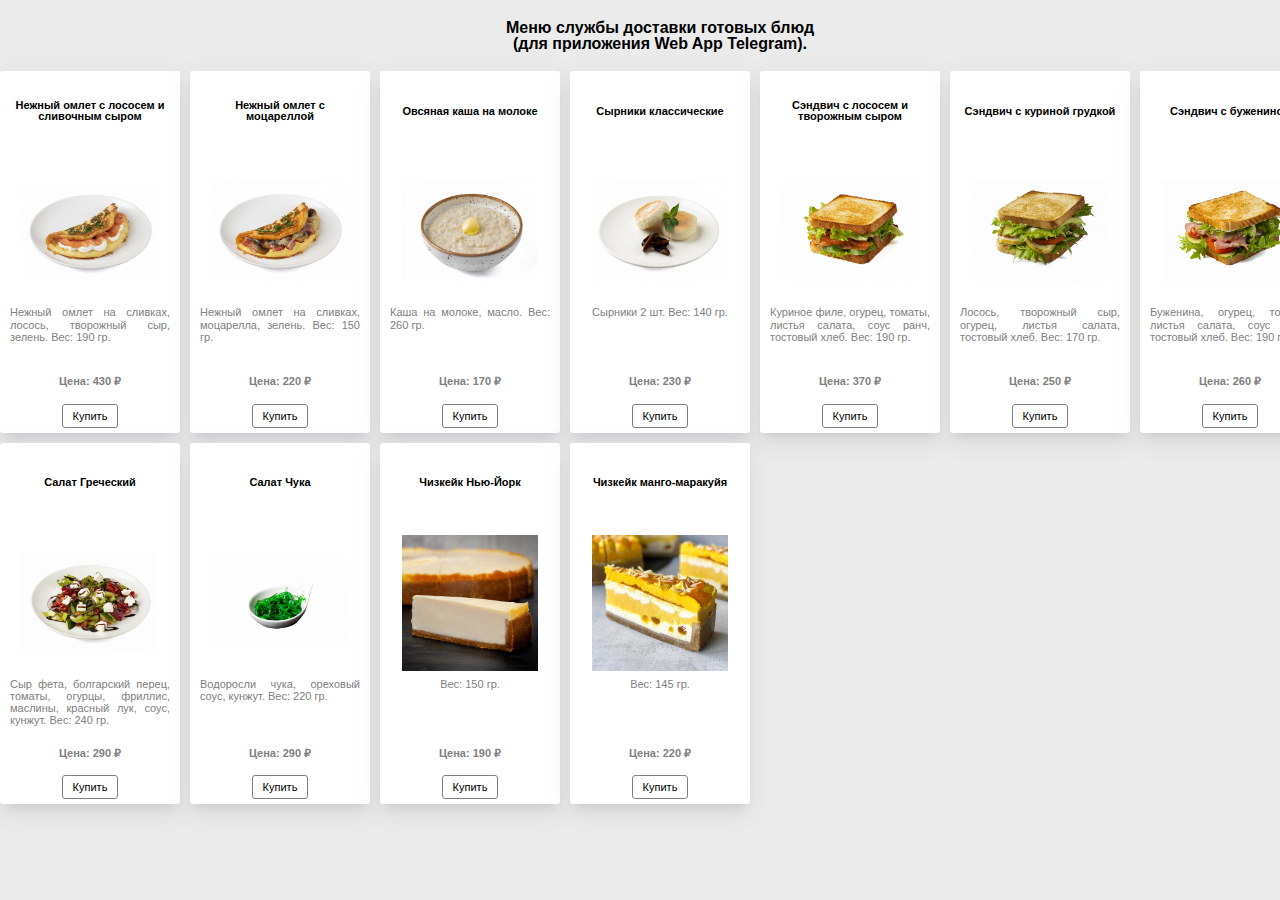
<file: index.html>
<!DOCTYPE html>
<html lang="ru">
<head>
    <meta charset="UTF-8">
    <meta name="viewport" content="width=device-width, initial-scale=1.0">
    <link rel="icon" type="png" href="img/favicon.png">
    <link rel="stylesheet" href="./css/main.css">
    <title>Ordering Food</title>
</head>
<body>

    <header> 
        <h1 class="title_index centering">
            <span>Меню службы доставки готовых блюд</span>
            <span>(для приложения Web App Telegram).</span>
        </h1>
    </header>

    <div id="products"> </div>

    <!-- Telegram WebApp -->
    <script src="https://telegram.org/js/telegram-web-app.js"></script>

    <!-- Server simulation -->
    <script src="imitation_server/catalog.js"></script>

    <!-- Constants -->
    <script src="constants/root.js"></script>

    <!-- Utils -->
    <script src="utils/localStorageUtil.js"></script>
    <script src="utils/telegram_index.js"></script>
    
    <!-- Header -->
    <link rel="stylesheet" href="components/Header/Header_index.css">

    <!-- Products -->
    <script src="components/Products/Products.js"></script>
    <link rel="stylesheet" href="components/Products/Products.css">

    <!-- Render -->
    <script src="index.js"></script>

</body>
</html>
</file>
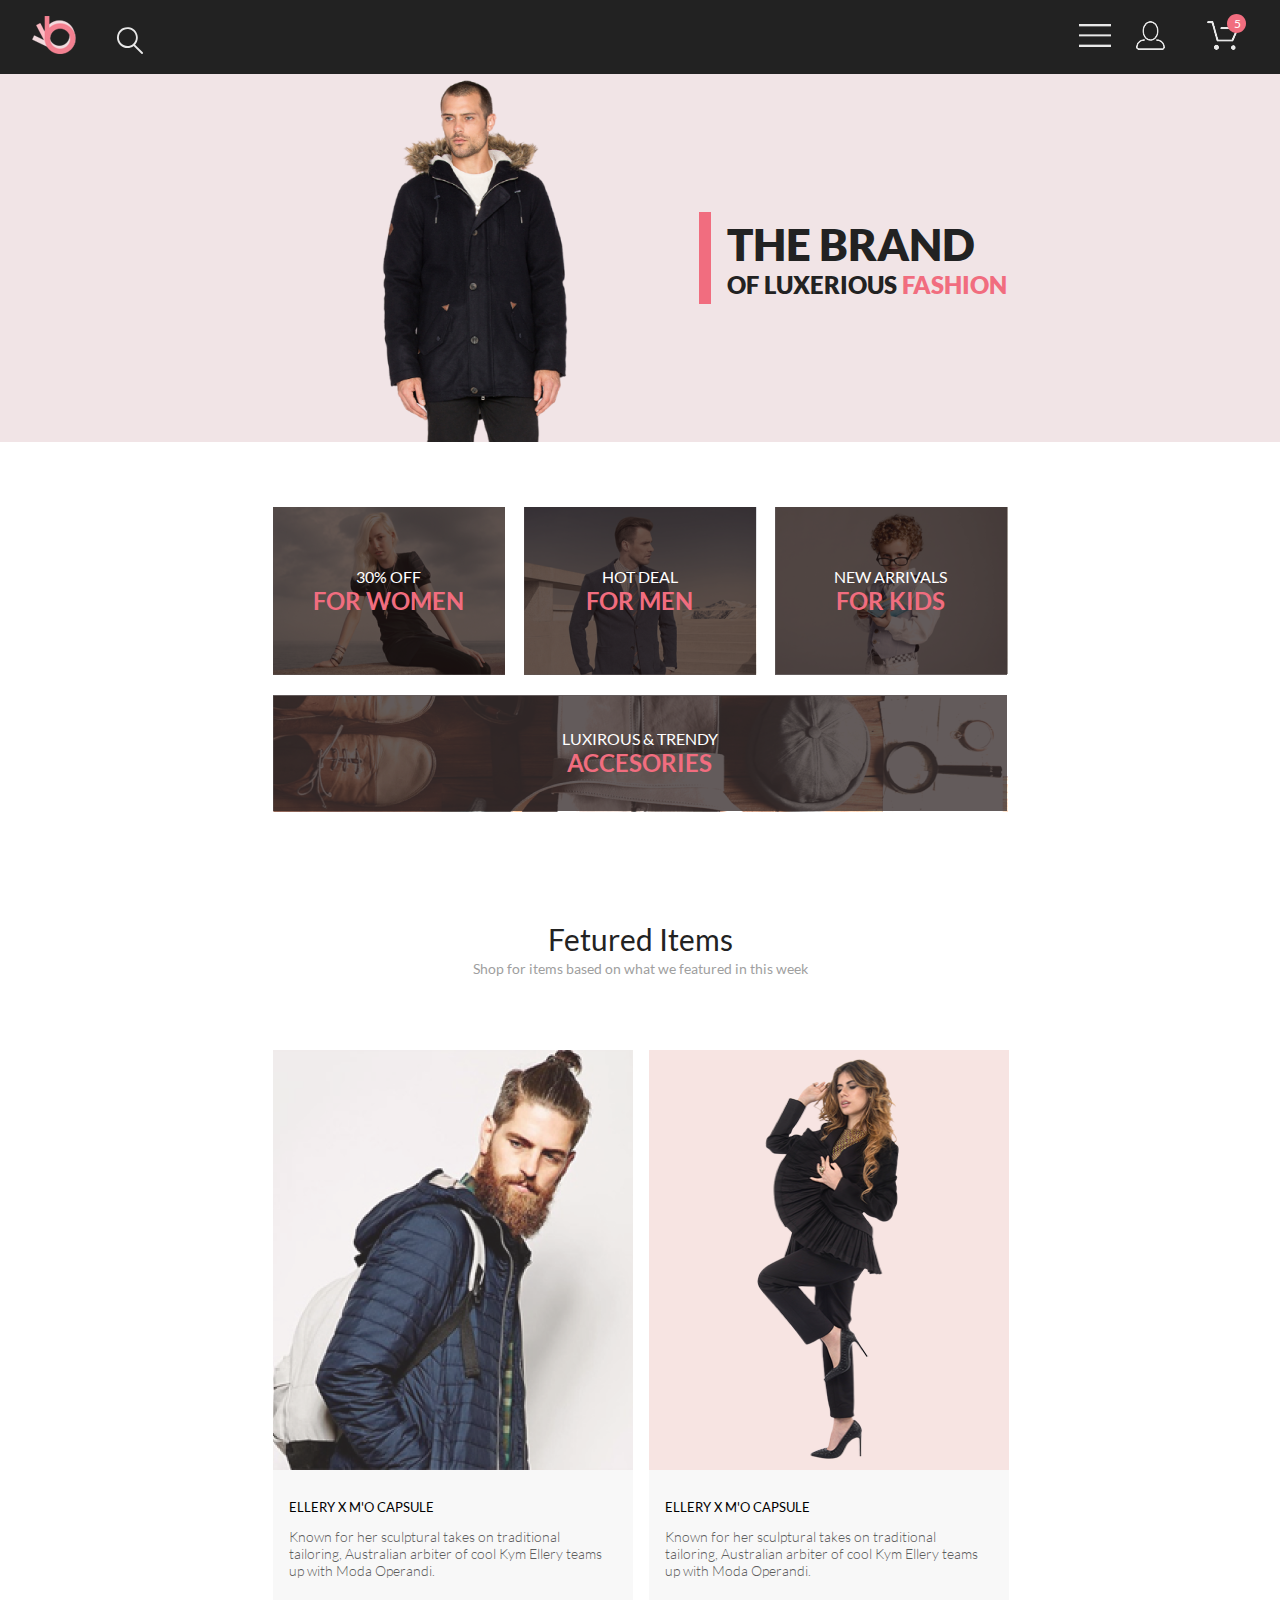
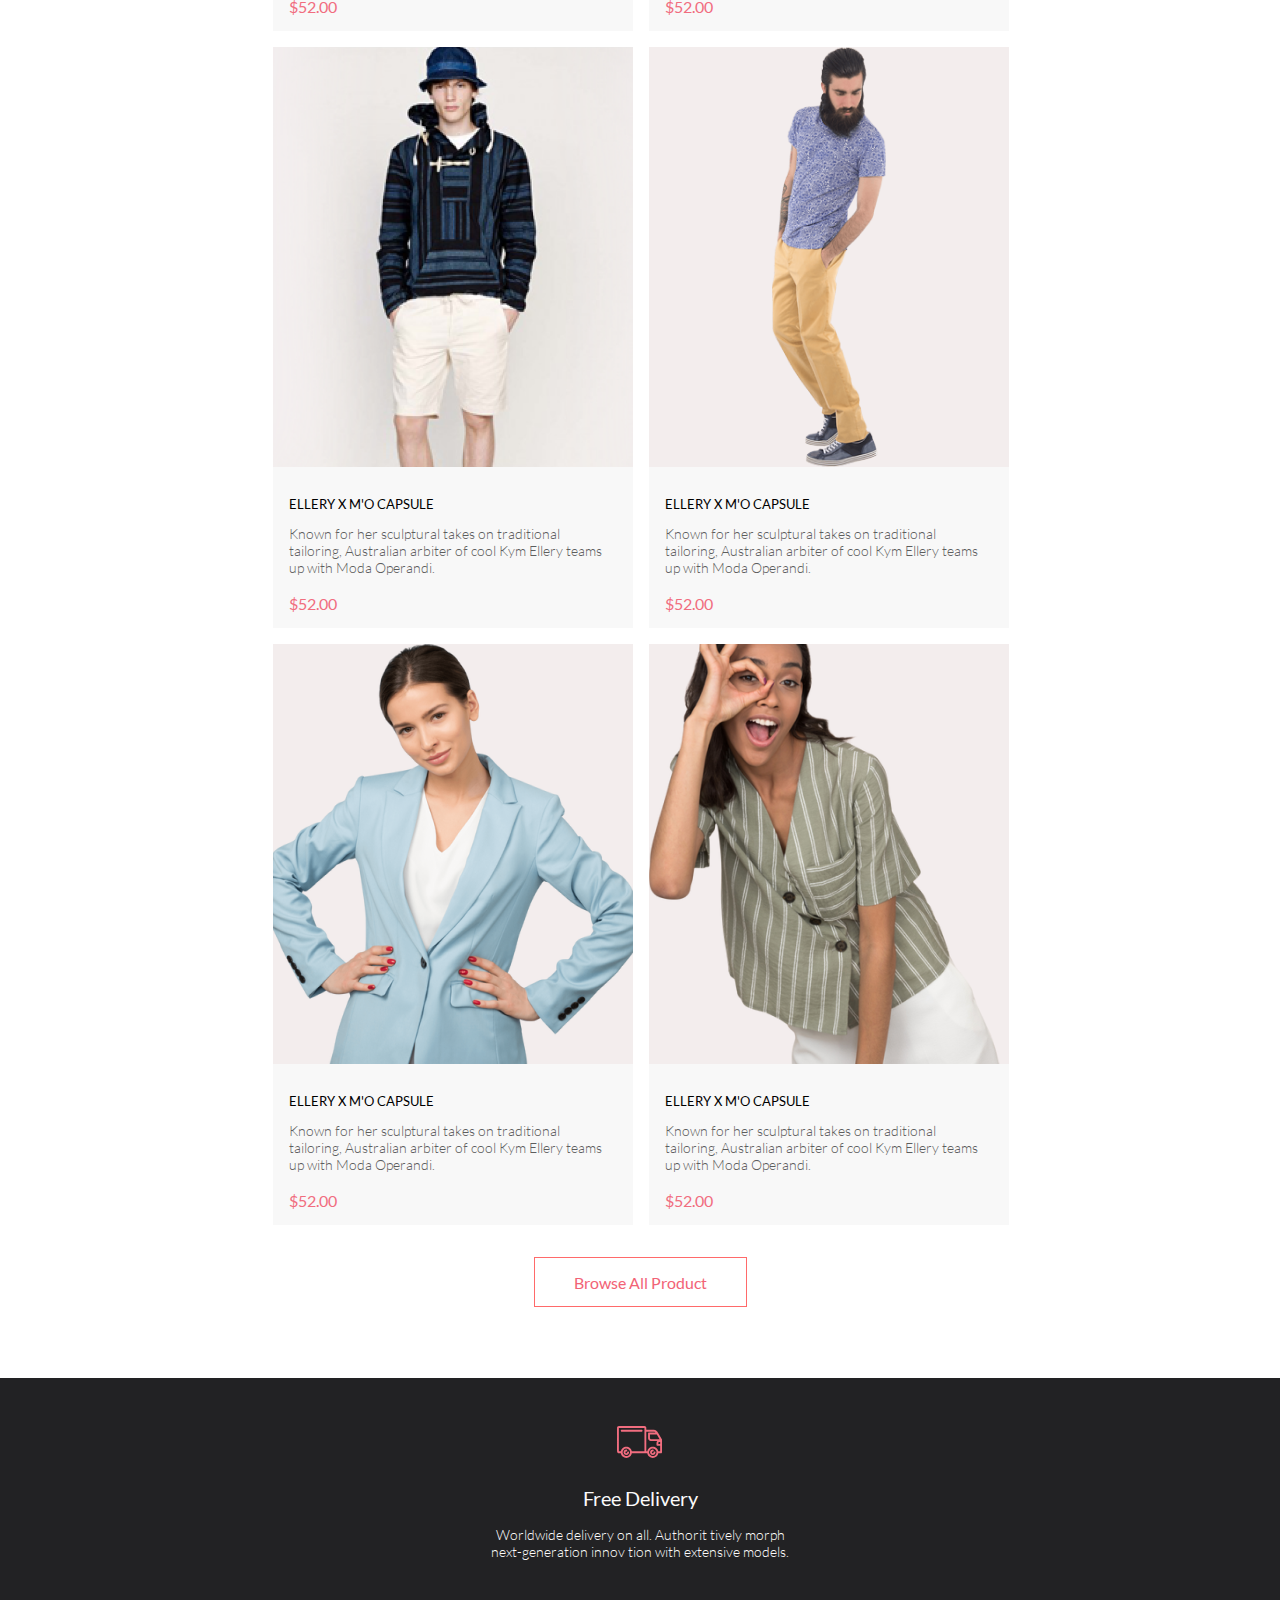
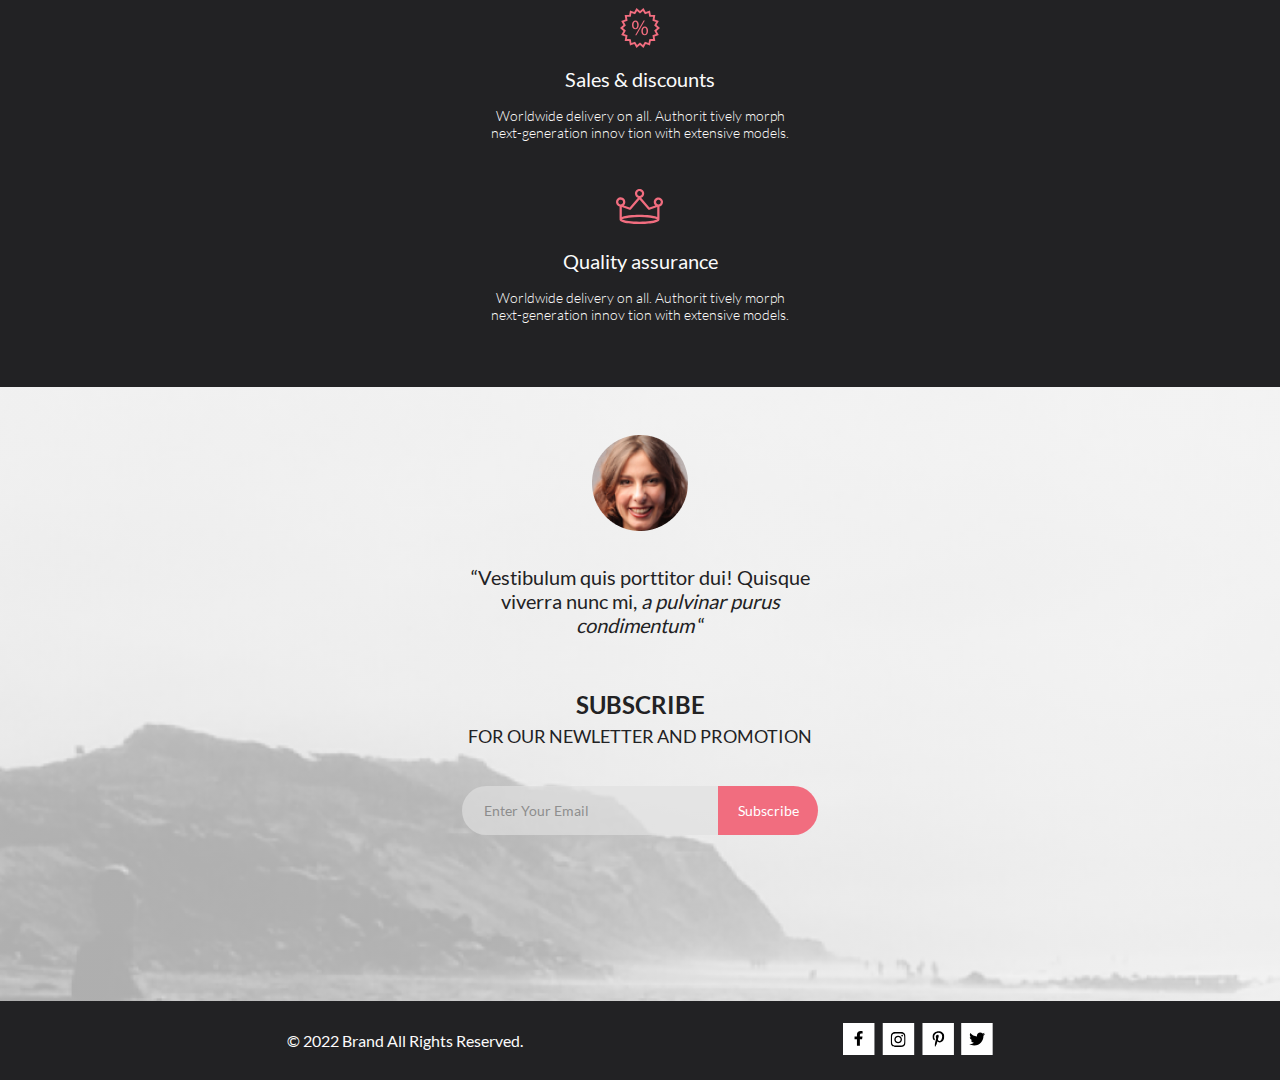
<file: clothing-store.html>
<!DOCTYPE html>
<html lang="en">

<head>
    <meta charset="UTF-8">
    <meta name="viewport" content="width=device-width, initial-scale=1.0">
    <link rel="stylesheet" href="./assets_for_clothing-store/styles/style.css">
    <title>MainPage</title>
</head>

<body>

    <header class="header_background_color">

        <div class="all_links_header centering_width">
                    
            <div class="left_edge_header">

                <a class="header_icon_logo_link" href="clothing-store.html">
                    <img class="header_icon_logo" src="./assets_for_clothing-store/pic/logo.svg" alt="Логотип компании">
                </a>

                <a class="header_icon_search_link" href="clothing-store.html">
                    <img class="header_icon_search" src="./assets_for_clothing-store/pic/icon-magnifying_glass.svg" alt="Иконка поиска">
                </a>

            </div>

            <div class="right_edge_header">

                    <div class="wrapper_for_header_icon_list">
                        
                        <a class="header_icon_list_link" href="clothing-store.html">
                            <img class="header_icon_list" src="./assets_for_clothing-store/pic/icon-list.png" alt="Иконка списка">
                        </a>

                        <div class="header_icon_list__drop-down-menu">
                            <dl>
                                <dt class="drop-down-menu__title">MENU</dt>
                                <dt class="drop-down-menu__subtitle">MAN</dt>
                                <dd class="drop-down-menu__point">
                                    <a class="drop-down-menu__point-link" href="clothing-store.html">
                                        Accessories
                                    </a>
                                </dd>
                                <dd class="drop-down-menu__point">
                                    <a class="drop-down-menu__point-link" href="clothing-store.html">
                                        Bags
                                    </a>
                                </dd>
                                  <dd class="drop-down-menu__point">Denim</dd>
                                  <dd class="drop-down-menu__point drop-down-menu__point_last">T-Shirts</dd>
                                <dt class="drop-down-menu__subtitle">WOMAN</dt>
                                  <dd class="drop-down-menu__point">Accessories</dd>
                                  <dd class="drop-down-menu__point">Jackets & Coats</dd>
                                  <dd class="drop-down-menu__point">Polos</dd>
                                  <dd class="drop-down-menu__point">T-Shirts</dd>
                                  <dd class="drop-down-menu__point drop-down-menu__point_last">Shirts</dd>
                                <dt class="drop-down-menu__subtitle">KIDS</dt>
                                  <dd class="drop-down-menu__point">Accessories</dd>
                                  <dd class="drop-down-menu__point">Jackets & Coats</dd>
                                  <dd class="drop-down-menu__point">Polos</dd>
                                  <dd class="drop-down-menu__point">T-Shirts</dd>
                                  <dd class="drop-down-menu__point">Shirts</dd>
                                  <dd class="drop-down-menu__point drop-down-menu__point_last">Bags</dd>
                            </dl>
                        </div>
                    </div>

                <a class="header_icon_personal-account_link" href="clothing-store.html">
                    <img class="header_icon_personal-account" src="./assets_for_clothing-store/pic/icon_personal-account.png" alt="Иконка личного кабинета">
                </a>               

                <a class="header_icon_shopping-cart_link" href="clothing-store.html">

                    <div class="wrapper_for_header_icon_shopping_cart">
                        
                        <img class="header_icon_shopping_cart" src="./assets_for_clothing-store/pic/icon-shopping_cart.png" alt="Иконка корзины покупки">

                        <svg class="header_icon_shopping_cart__circle" width="19" height="19" viewBox="0 0 19 19" fill="none" xmlns="http://www.w3.org/2000/svg">
                            <path d="M9.49988 19C14.7466 19 18.9999 14.7467 18.9999 9.5C18.9999 4.25329 14.7466 0 9.49988 0C4.25317 0 -0.00012207 4.25329 -0.00012207 9.5C-0.00012207 14.7467 4.25317 19 9.49988 19Z" fill="#F16D7F"/>
                        </svg> 
                        
                        <span class="header_icon_shopping_cart__number-purchased-items">5</span>
                    
                    </div>

                </a>

            </div>

        </div>

    </header>

    <div class="title_page_background_color">

        <section>

            <h2 class="invisible-header"> Название бренда </h2>
                                    
            <div class="wrapper_title_page centering_title_page">

                <picture>

                    <source media="(max-width: 1439px)" srcset="./assets_for_clothing-store/pic/picture_title_tablet_768_1439.png">
                    
                    <img class="picture_title_page" src="./assets_for_clothing-store/pic/picture_title.png" alt="Мужчина в пуховике">
                
                </picture>

                <div class="text_title_page">

                    <div class="icon_simulation_for_text_title_page"></div>
                            
                    <div class="words_title_page">

                        <p class="one_word_title_page">
                            THE BRAND
                        </p>

                        <span class="two_word_title_page">
                            OF LUXERIOUS
                        </span>

                        <span class="two_word_title_page three_word_title_page">
                            FASHION
                        </span>

                    </div>

                </div>

            </div>

        </section>

    </div>
    
    <section class="product_categories centering_width centering_width_tablet">

        <h2 class="invisible-header"> 
            Категории/питы одежды продаваемой в магазине 
        </h2>

            <div class="product_categories_section">

                <a class="product_categories_link_for_womens" href="clothing-store.html">

                    <picture>

                        <source media="(max-width: 767px)" srcset="./assets_for_clothing-store/pic/picture_for_women_telephone_375_767.png">
                        <source media="(max-width: 1439px)" srcset="./assets_for_clothing-store/pic/picture_for_women_tablet_768_1439.png">
                        <img class="product_categories_picture_for_womens" src="./assets_for_clothing-store/pic/picture_for_women.png" alt="Картинка для ссылки для женщин">

                    </picture>

                </a>
            
                <div class="container_for_text_product_categories">
                    <div class="text_product_categories_first_line">
                        <span>
                            30% OFF
                        </span>
                    </div>
                    <div class="text_product_categories_second_line">
                        <span>
                            FOR WOMEN
                        </span>
                    </div>
                </div>
            
            </div>

            <div class="product_categories_section">

                <a class="product_categories_link_for_mens" href="clothing-store.html">

                    <picture>

                        <source media="(max-width: 767px)" srcset="./assets_for_clothing-store/pic/picture_for_men_telephone_375_767.png">
                        <source media="(max-width: 1439px)" srcset="./assets_for_clothing-store/pic/picture_for_men_tablet_768_1439.png">
                        <img class="product_categories_picture_for_men" src="./assets_for_clothing-store/pic/picture_for_men.png" alt="Картинка для ссылки для мужчин">

                    </picture>

                </a>
            
                <div class="container_for_text_product_categories">
                    <div class="text_product_categories_first_line">
                        <span>
                            HOT DEAL   
                        </span>
                    </div>
                    <div class="text_product_categories_second_line">
                        <span>
                            FOR MEN 
                        </span>
                    </div>
                </div>
            
            </div>

            <div class="product_categories_section">

                <a class="product_categories_link_for_kids" href="clothing-store.html">
                    
                    <picture>

                        <source media="(max-width: 767px)" srcset="./assets_for_clothing-store/pic/picture_for_kids_telephone_375_767.png">
                        <source media="(max-width: 1439px)" srcset="./assets_for_clothing-store/pic/picture_for_kids_tablet_768_1439.png">
                        <img class="product_categories_picture_for_kids" src="./assets_for_clothing-store/pic/picture_for_kids.png" alt="Картинка для ссылки для детей">

                    </picture>

                </a>
            
                <div class="container_for_text_product_categories">
                    <div class="text_product_categories_first_line">
                        <span>
                            NEW ARRIVALS
                        </span>
                    </div>
                    <div class="text_product_categories_second_line">
                        <span>
                            FOR KIDS
                        </span>
                    </div>
                </div>
            
            </div>
 
            <div class="product_categories_accessories_section">

                <a class="product_categories_link_for_accesories" href="clothing-store.html">

                    <picture>

                        <source media="(max-width: 767px)" srcset="./assets_for_clothing-store/pic/picture_for_accesories_telephone_375_767.png">
                        <source media="(max-width: 1439px)" srcset="./assets_for_clothing-store/pic/picture_for_accesories_tablet_768_1439.png">
                        <img class="product_categories_picture_for_accesories" src="./assets_for_clothing-store/pic/picture_for_accesories.png" alt="Картинка для ссылки аксессуары">

                    </picture>
                    
                </a>

                
                <div class="container_for_text_product_categories">
                    <div class="text_product_categories_first_line">
                        <span>
                            LUXIROUS & TRENDY
                        </span>
                    </div>
                    <div class="text_product_categories_second_line">
                        <span>
                            ACCESORIES
                        </span>
                    </div>
                </div>
                
            </div>

    </section>

    <section class="featured_items centering_width centering_width_tablet">
        
        <div class="header_for_featured_items">
            <h2 class="header_for_featured_items_title">
                Fetured Items
            </h2>
            <p class="header_for_featured_items_text">
                Shop for items based on what we featured in this week
            </p>
        </div>
        
        <div class="only_cards_featured_items">

            <div class="one_big_cards">

                <div class="image_wrapper">            
                    
                    <img alt="картинка к рекомендуемому товару" src="./assets_for_clothing-store/pic/picture_one_featured_items.png">

                    <div class="wrapper_for_button_add_to_cart">
                        <button class="button_add_to_cart_featured_items">

                            <svg width="27" height="25" viewBox="0 0 27 25" fill="none" xmlns="http://www.w3.org/2000/svg">
                                <path d="M21.8765 22.2662C21.9215 22.2549 21.9428 22.2339 21.9605 22.2129C21.9683 22.2037 21.9761 22.1946 21.9839 22.1855C22.0204 22.1438 22.0237 22.0553 22.0229 22.0105C22.0097 21.9044 21.9189 21.8315 21.8417 21.8315C21.838 21.8315 21.8341 21.8317 21.8317 21.8318C21.7536 21.8372 21.6658 21.9409 21.6724 22.0625C21.6818 22.1793 21.7679 22.2662 21.8397 22.2662H21.8765ZM8.22003 22.2599C8.31921 22.2599 8.39984 22.1655 8.39984 22.0496C8.39984 21.9341 8.31921 21.8401 8.22003 21.8401C8.12091 21.8401 8.04022 21.9341 8.04022 22.0496C8.04022 22.1655 8.12091 22.2599 8.22003 22.2599ZM21.9999 24.2662C21.9522 24.2662 21.8883 24.2662 21.8397 24.2662C20.7021 24.2662 19.7571 23.3545 19.677 22.198C19.5969 20.9929 20.4942 19.9183 21.6957 19.8364C21.7446 19.8331 21.7933 19.8315 21.8417 19.8315C22.9804 19.8315 23.9418 20.7324 24.0195 21.8884C24.051 22.4915 23.8746 23.0612 23.4903 23.5012C23.106 23.9575 22.5768 24.2177 21.9999 24.2662ZM8.22003 24.2599C7.01581 24.2599 6.04022 23.2709 6.04022 22.0496C6.04022 20.8291 7.01581 19.8401 8.22003 19.8401C9.42419 19.8401 10.3998 20.8291 10.3998 22.0496C10.3998 23.2709 9.42419 24.2599 8.22003 24.2599ZM21.1989 17.3938H9.13354C8.70062 17.3938 8.31635 17.1005 8.2038 16.6775L4.27802 2.24768H1.52222C0.993896 2.24768 0.561035 1.80859 0.561035 1.27039C0.561035 0.733032 0.993896 0.292969 1.52222 0.292969H4.99982C5.43182 0.292969 5.8161 0.586304 5.92859 1.01025L9.85443 15.4391H20.5581L24.1149 7.13379H12.2583C11.7291 7.13379 11.2962 6.69373 11.2962 6.15649C11.2962 5.61914 11.7291 5.17908 12.2583 5.17908H25.5891C25.9095 5.17908 26.2146 5.34192 26.3901 5.61914C26.5665 5.89539 26.5989 6.23743 26.4702 6.547L22.08 16.807C21.9198 17.1653 21.5832 17.3938 21.1989 17.3938Z" fill="white"/>
                            </svg>

                            <span>
                                Add to Cart
                            </span>
                        
                        </button>
                    </div>
                </div>

                <a class="link_featured_item" href="clothing-store.html">    
                    <div class="container_for_text_one_big_cards">
                        <h2 class="one_big_cards_title">
                            ELLERY X M'O CAPSULE
                        </h2>
                        <p class="one_big_cards_text">
                            Known for her sculptural takes on traditional 
                            tailoring, Australian arbiter of cool Kym Ellery 
                            teams up with Moda Operandi.
                        </p>
                        <p class="one_big_cards_cost">
                            $52.00
                        </p>
                    </div>
                </a>
            </div>

            <div class="one_big_cards">

                <div class="image_wrapper">

                    <img alt="картинка к рекомендуемому товару" src="./assets_for_clothing-store/pic/picture_two_featured_items.png">

                    <div class="wrapper_for_button_add_to_cart">
                        <button class="button_add_to_cart_featured_items">

                            <svg width="27" height="25" viewBox="0 0 27 25" fill="none" xmlns="http://www.w3.org/2000/svg">
                                <path d="M21.8765 22.2662C21.9215 22.2549 21.9428 22.2339 21.9605 22.2129C21.9683 22.2037 21.9761 22.1946 21.9839 22.1855C22.0204 22.1438 22.0237 22.0553 22.0229 22.0105C22.0097 21.9044 21.9189 21.8315 21.8417 21.8315C21.838 21.8315 21.8341 21.8317 21.8317 21.8318C21.7536 21.8372 21.6658 21.9409 21.6724 22.0625C21.6818 22.1793 21.7679 22.2662 21.8397 22.2662H21.8765ZM8.22003 22.2599C8.31921 22.2599 8.39984 22.1655 8.39984 22.0496C8.39984 21.9341 8.31921 21.8401 8.22003 21.8401C8.12091 21.8401 8.04022 21.9341 8.04022 22.0496C8.04022 22.1655 8.12091 22.2599 8.22003 22.2599ZM21.9999 24.2662C21.9522 24.2662 21.8883 24.2662 21.8397 24.2662C20.7021 24.2662 19.7571 23.3545 19.677 22.198C19.5969 20.9929 20.4942 19.9183 21.6957 19.8364C21.7446 19.8331 21.7933 19.8315 21.8417 19.8315C22.9804 19.8315 23.9418 20.7324 24.0195 21.8884C24.051 22.4915 23.8746 23.0612 23.4903 23.5012C23.106 23.9575 22.5768 24.2177 21.9999 24.2662ZM8.22003 24.2599C7.01581 24.2599 6.04022 23.2709 6.04022 22.0496C6.04022 20.8291 7.01581 19.8401 8.22003 19.8401C9.42419 19.8401 10.3998 20.8291 10.3998 22.0496C10.3998 23.2709 9.42419 24.2599 8.22003 24.2599ZM21.1989 17.3938H9.13354C8.70062 17.3938 8.31635 17.1005 8.2038 16.6775L4.27802 2.24768H1.52222C0.993896 2.24768 0.561035 1.80859 0.561035 1.27039C0.561035 0.733032 0.993896 0.292969 1.52222 0.292969H4.99982C5.43182 0.292969 5.8161 0.586304 5.92859 1.01025L9.85443 15.4391H20.5581L24.1149 7.13379H12.2583C11.7291 7.13379 11.2962 6.69373 11.2962 6.15649C11.2962 5.61914 11.7291 5.17908 12.2583 5.17908H25.5891C25.9095 5.17908 26.2146 5.34192 26.3901 5.61914C26.5665 5.89539 26.5989 6.23743 26.4702 6.547L22.08 16.807C21.9198 17.1653 21.5832 17.3938 21.1989 17.3938Z" fill="white"/>
                            </svg>

                            <span>
                                Add to Cart
                            </span>
                        
                        </button>
                    </div>
                </div>

                <a class="link_featured_item" href="clothing-store.html">    
                    <div class="container_for_text_one_big_cards">
                        <h2 class="one_big_cards_title">
                            ELLERY X M'O CAPSULE
                        </h2>
                        <p class="one_big_cards_text">
                            Known for her sculptural takes on traditional 
                            tailoring, Australian arbiter of cool Kym Ellery 
                            teams up with Moda Operandi.
                        </p>
                        <p class="one_big_cards_cost">
                            $52.00
                        </p>
                    </div>
                </a>
            </div>

            <div class="one_big_cards">

                <div class="image_wrapper">            
                    <img alt="картинка к рекомендуемому товару" src="./assets_for_clothing-store/pic/picture_three_featured_items.png">

                    <div class="wrapper_for_button_add_to_cart">
                        <button class="button_add_to_cart_featured_items">

                            <svg width="27" height="25" viewBox="0 0 27 25" fill="none" xmlns="http://www.w3.org/2000/svg">
                                <path d="M21.8765 22.2662C21.9215 22.2549 21.9428 22.2339 21.9605 22.2129C21.9683 22.2037 21.9761 22.1946 21.9839 22.1855C22.0204 22.1438 22.0237 22.0553 22.0229 22.0105C22.0097 21.9044 21.9189 21.8315 21.8417 21.8315C21.838 21.8315 21.8341 21.8317 21.8317 21.8318C21.7536 21.8372 21.6658 21.9409 21.6724 22.0625C21.6818 22.1793 21.7679 22.2662 21.8397 22.2662H21.8765ZM8.22003 22.2599C8.31921 22.2599 8.39984 22.1655 8.39984 22.0496C8.39984 21.9341 8.31921 21.8401 8.22003 21.8401C8.12091 21.8401 8.04022 21.9341 8.04022 22.0496C8.04022 22.1655 8.12091 22.2599 8.22003 22.2599ZM21.9999 24.2662C21.9522 24.2662 21.8883 24.2662 21.8397 24.2662C20.7021 24.2662 19.7571 23.3545 19.677 22.198C19.5969 20.9929 20.4942 19.9183 21.6957 19.8364C21.7446 19.8331 21.7933 19.8315 21.8417 19.8315C22.9804 19.8315 23.9418 20.7324 24.0195 21.8884C24.051 22.4915 23.8746 23.0612 23.4903 23.5012C23.106 23.9575 22.5768 24.2177 21.9999 24.2662ZM8.22003 24.2599C7.01581 24.2599 6.04022 23.2709 6.04022 22.0496C6.04022 20.8291 7.01581 19.8401 8.22003 19.8401C9.42419 19.8401 10.3998 20.8291 10.3998 22.0496C10.3998 23.2709 9.42419 24.2599 8.22003 24.2599ZM21.1989 17.3938H9.13354C8.70062 17.3938 8.31635 17.1005 8.2038 16.6775L4.27802 2.24768H1.52222C0.993896 2.24768 0.561035 1.80859 0.561035 1.27039C0.561035 0.733032 0.993896 0.292969 1.52222 0.292969H4.99982C5.43182 0.292969 5.8161 0.586304 5.92859 1.01025L9.85443 15.4391H20.5581L24.1149 7.13379H12.2583C11.7291 7.13379 11.2962 6.69373 11.2962 6.15649C11.2962 5.61914 11.7291 5.17908 12.2583 5.17908H25.5891C25.9095 5.17908 26.2146 5.34192 26.3901 5.61914C26.5665 5.89539 26.5989 6.23743 26.4702 6.547L22.08 16.807C21.9198 17.1653 21.5832 17.3938 21.1989 17.3938Z" fill="white"/>
                            </svg>

                            <span>
                                Add to Cart
                            </span>
                        
                        </button>
                    </div>
                </div>

                <a class="link_featured_item" href="clothing-store.html">    
                    <div class="container_for_text_one_big_cards">
                        <h2 class="one_big_cards_title">
                            ELLERY X M'O CAPSULE
                        </h2>
                        <p class="one_big_cards_text">
                            Known for her sculptural takes on traditional 
                            tailoring, Australian arbiter of cool Kym Ellery 
                            teams up with Moda Operandi.
                        </p>
                        <p class="one_big_cards_cost">
                            $52.00
                        </p>
                    </div>
                </a>
            </div>

            <div class="one_big_cards">

                <div class="image_wrapper">            
                    <img alt="картинка к рекомендуемому товару" src="./assets_for_clothing-store/pic/picture_four_featured_items.png">

                    <div class="wrapper_for_button_add_to_cart">
                        <button class="button_add_to_cart_featured_items">

                            <svg width="27" height="25" viewBox="0 0 27 25" fill="none" xmlns="http://www.w3.org/2000/svg">
                                <path d="M21.8765 22.2662C21.9215 22.2549 21.9428 22.2339 21.9605 22.2129C21.9683 22.2037 21.9761 22.1946 21.9839 22.1855C22.0204 22.1438 22.0237 22.0553 22.0229 22.0105C22.0097 21.9044 21.9189 21.8315 21.8417 21.8315C21.838 21.8315 21.8341 21.8317 21.8317 21.8318C21.7536 21.8372 21.6658 21.9409 21.6724 22.0625C21.6818 22.1793 21.7679 22.2662 21.8397 22.2662H21.8765ZM8.22003 22.2599C8.31921 22.2599 8.39984 22.1655 8.39984 22.0496C8.39984 21.9341 8.31921 21.8401 8.22003 21.8401C8.12091 21.8401 8.04022 21.9341 8.04022 22.0496C8.04022 22.1655 8.12091 22.2599 8.22003 22.2599ZM21.9999 24.2662C21.9522 24.2662 21.8883 24.2662 21.8397 24.2662C20.7021 24.2662 19.7571 23.3545 19.677 22.198C19.5969 20.9929 20.4942 19.9183 21.6957 19.8364C21.7446 19.8331 21.7933 19.8315 21.8417 19.8315C22.9804 19.8315 23.9418 20.7324 24.0195 21.8884C24.051 22.4915 23.8746 23.0612 23.4903 23.5012C23.106 23.9575 22.5768 24.2177 21.9999 24.2662ZM8.22003 24.2599C7.01581 24.2599 6.04022 23.2709 6.04022 22.0496C6.04022 20.8291 7.01581 19.8401 8.22003 19.8401C9.42419 19.8401 10.3998 20.8291 10.3998 22.0496C10.3998 23.2709 9.42419 24.2599 8.22003 24.2599ZM21.1989 17.3938H9.13354C8.70062 17.3938 8.31635 17.1005 8.2038 16.6775L4.27802 2.24768H1.52222C0.993896 2.24768 0.561035 1.80859 0.561035 1.27039C0.561035 0.733032 0.993896 0.292969 1.52222 0.292969H4.99982C5.43182 0.292969 5.8161 0.586304 5.92859 1.01025L9.85443 15.4391H20.5581L24.1149 7.13379H12.2583C11.7291 7.13379 11.2962 6.69373 11.2962 6.15649C11.2962 5.61914 11.7291 5.17908 12.2583 5.17908H25.5891C25.9095 5.17908 26.2146 5.34192 26.3901 5.61914C26.5665 5.89539 26.5989 6.23743 26.4702 6.547L22.08 16.807C21.9198 17.1653 21.5832 17.3938 21.1989 17.3938Z" fill="white"/>
                            </svg>

                            <span>
                                Add to Cart
                            </span>
                        
                        </button>
                    </div>  
                </div>

                <a class="link_featured_item" href="clothing-store.html">    
                    <div class="container_for_text_one_big_cards">
                        <h2 class="one_big_cards_title">
                            ELLERY X M'O CAPSULE
                        </h2>
                        <p class="one_big_cards_text">
                            Known for her sculptural takes on traditional 
                            tailoring, Australian arbiter of cool Kym Ellery 
                            teams up with Moda Operandi.
                        </p>
                        <p class="one_big_cards_cost">
                            $52.00
                        </p>
                    </div>
                </a>
            </div>

            <div class="one_big_cards">

                <div class="image_wrapper">
                    <img alt="картинка к рекомендуемому товару" src="./assets_for_clothing-store/pic/picture_five_featured_items.png">

                    <div class="wrapper_for_button_add_to_cart">
                        <button class="button_add_to_cart_featured_items">

                            <svg width="27" height="25" viewBox="0 0 27 25" fill="none" xmlns="http://www.w3.org/2000/svg">
                                <path d="M21.8765 22.2662C21.9215 22.2549 21.9428 22.2339 21.9605 22.2129C21.9683 22.2037 21.9761 22.1946 21.9839 22.1855C22.0204 22.1438 22.0237 22.0553 22.0229 22.0105C22.0097 21.9044 21.9189 21.8315 21.8417 21.8315C21.838 21.8315 21.8341 21.8317 21.8317 21.8318C21.7536 21.8372 21.6658 21.9409 21.6724 22.0625C21.6818 22.1793 21.7679 22.2662 21.8397 22.2662H21.8765ZM8.22003 22.2599C8.31921 22.2599 8.39984 22.1655 8.39984 22.0496C8.39984 21.9341 8.31921 21.8401 8.22003 21.8401C8.12091 21.8401 8.04022 21.9341 8.04022 22.0496C8.04022 22.1655 8.12091 22.2599 8.22003 22.2599ZM21.9999 24.2662C21.9522 24.2662 21.8883 24.2662 21.8397 24.2662C20.7021 24.2662 19.7571 23.3545 19.677 22.198C19.5969 20.9929 20.4942 19.9183 21.6957 19.8364C21.7446 19.8331 21.7933 19.8315 21.8417 19.8315C22.9804 19.8315 23.9418 20.7324 24.0195 21.8884C24.051 22.4915 23.8746 23.0612 23.4903 23.5012C23.106 23.9575 22.5768 24.2177 21.9999 24.2662ZM8.22003 24.2599C7.01581 24.2599 6.04022 23.2709 6.04022 22.0496C6.04022 20.8291 7.01581 19.8401 8.22003 19.8401C9.42419 19.8401 10.3998 20.8291 10.3998 22.0496C10.3998 23.2709 9.42419 24.2599 8.22003 24.2599ZM21.1989 17.3938H9.13354C8.70062 17.3938 8.31635 17.1005 8.2038 16.6775L4.27802 2.24768H1.52222C0.993896 2.24768 0.561035 1.80859 0.561035 1.27039C0.561035 0.733032 0.993896 0.292969 1.52222 0.292969H4.99982C5.43182 0.292969 5.8161 0.586304 5.92859 1.01025L9.85443 15.4391H20.5581L24.1149 7.13379H12.2583C11.7291 7.13379 11.2962 6.69373 11.2962 6.15649C11.2962 5.61914 11.7291 5.17908 12.2583 5.17908H25.5891C25.9095 5.17908 26.2146 5.34192 26.3901 5.61914C26.5665 5.89539 26.5989 6.23743 26.4702 6.547L22.08 16.807C21.9198 17.1653 21.5832 17.3938 21.1989 17.3938Z" fill="white"/>
                            </svg>

                            <span>
                                Add to Cart
                            </span>
                        
                        </button>
                    </div>
                </div>

                <a class="link_featured_item" href="clothing-store.html">    
                    <div class="container_for_text_one_big_cards">
                        <h2 class="one_big_cards_title">
                            ELLERY X M'O CAPSULE
                        </h2>
                        <p class="one_big_cards_text">
                            Known for her sculptural takes on traditional 
                            tailoring, Australian arbiter of cool Kym Ellery 
                            teams up with Moda Operandi.
                        </p>
                        <p class="one_big_cards_cost">
                            $52.00
                        </p>
                    </div>
                </a>
            </div>

            <div class="one_big_cards">

                <div class="image_wrapper">
                    <img alt="картинка к рекомендуемому товару" src="./assets_for_clothing-store/pic/picture_six_featured_items.png">

                    <div class="wrapper_for_button_add_to_cart">
                        <button class="button_add_to_cart_featured_items">

                            <svg width="27" height="25" viewBox="0 0 27 25" fill="none" xmlns="http://www.w3.org/2000/svg">
                                <path d="M21.8765 22.2662C21.9215 22.2549 21.9428 22.2339 21.9605 22.2129C21.9683 22.2037 21.9761 22.1946 21.9839 22.1855C22.0204 22.1438 22.0237 22.0553 22.0229 22.0105C22.0097 21.9044 21.9189 21.8315 21.8417 21.8315C21.838 21.8315 21.8341 21.8317 21.8317 21.8318C21.7536 21.8372 21.6658 21.9409 21.6724 22.0625C21.6818 22.1793 21.7679 22.2662 21.8397 22.2662H21.8765ZM8.22003 22.2599C8.31921 22.2599 8.39984 22.1655 8.39984 22.0496C8.39984 21.9341 8.31921 21.8401 8.22003 21.8401C8.12091 21.8401 8.04022 21.9341 8.04022 22.0496C8.04022 22.1655 8.12091 22.2599 8.22003 22.2599ZM21.9999 24.2662C21.9522 24.2662 21.8883 24.2662 21.8397 24.2662C20.7021 24.2662 19.7571 23.3545 19.677 22.198C19.5969 20.9929 20.4942 19.9183 21.6957 19.8364C21.7446 19.8331 21.7933 19.8315 21.8417 19.8315C22.9804 19.8315 23.9418 20.7324 24.0195 21.8884C24.051 22.4915 23.8746 23.0612 23.4903 23.5012C23.106 23.9575 22.5768 24.2177 21.9999 24.2662ZM8.22003 24.2599C7.01581 24.2599 6.04022 23.2709 6.04022 22.0496C6.04022 20.8291 7.01581 19.8401 8.22003 19.8401C9.42419 19.8401 10.3998 20.8291 10.3998 22.0496C10.3998 23.2709 9.42419 24.2599 8.22003 24.2599ZM21.1989 17.3938H9.13354C8.70062 17.3938 8.31635 17.1005 8.2038 16.6775L4.27802 2.24768H1.52222C0.993896 2.24768 0.561035 1.80859 0.561035 1.27039C0.561035 0.733032 0.993896 0.292969 1.52222 0.292969H4.99982C5.43182 0.292969 5.8161 0.586304 5.92859 1.01025L9.85443 15.4391H20.5581L24.1149 7.13379H12.2583C11.7291 7.13379 11.2962 6.69373 11.2962 6.15649C11.2962 5.61914 11.7291 5.17908 12.2583 5.17908H25.5891C25.9095 5.17908 26.2146 5.34192 26.3901 5.61914C26.5665 5.89539 26.5989 6.23743 26.4702 6.547L22.08 16.807C21.9198 17.1653 21.5832 17.3938 21.1989 17.3938Z" fill="white"/>
                            </svg>

                            <span>
                                Add to Cart
                            </span>
                        
                        </button>
                    </div>
                </div>

                <a class="link_featured_item" href="clothing-store.html">    
                    <div class="container_for_text_one_big_cards">
                        <h2 class="one_big_cards_title">
                            ELLERY X M'O CAPSULE
                        </h2>
                        <p class="one_big_cards_text">
                            Known for her sculptural takes on traditional 
                            tailoring, Australian arbiter of cool Kym Ellery 
                            teams up with Moda Operandi.
                        </p>
                        <p class="one_big_cards_cost">
                            $52.00
                        </p>
                    </div>
                </a>
            </div>

        </div>
                       
        <div class="container_button_browse_all_product">
            <button class="button_browse_all_product" type="submit">
                <span>
                    Browse All Product
                </span>
            </button>
        </div>

    </section>

    <div class="our-advantages">
        <section>

            <h2 class="invisible-header"> 
               Наши приимущества
            </h2>

            <div class="our-advantages__wrapper-advantage-card">

                <div class="our-advantages__advantage_card">
                    
                    <svg class="our-advantages__advantage_card__icon-truck" width="46" height="32" viewBox="0 0 46 32" fill="none" xmlns="http://www.w3.org/2000/svg">
                        <path d="M30.2868 27.2429H14.8098C14.6026 28.5509 13.9355 29.742 12.9285 30.6021C11.9215 31.4621 10.6406 31.9346 9.31633 31.9346C7.99203 31.9346 6.71117 31.4621 5.70415 30.6021C4.69713 29.742 4.03003 28.5509 3.82283 27.2429H1.88582C1.391 27.2397 0.91765 27.0404 0.569536 26.6887C0.221422 26.337 0.0269624 25.8618 0.0288259 25.3669V1.87695C0.0266969 1.38195 0.221028 0.906335 0.56917 0.554443C0.917313 0.202551 1.39082 0.00317363 1.88582 0H27.4368C27.9318 0.00317353 28.4051 0.202522 28.7531 0.554443C29.1011 0.906364 29.2952 1.38204 29.2928 1.87695V3.78198H36.4138C36.4942 3.78164 36.5742 3.79208 36.6518 3.81299C38.9518 4.01299 40.1088 5.2129 41.3288 7.2749L44.8878 13.3689C44.9727 13.5136 45.0176 13.6782 45.0178 13.8459V26.304C45.0189 26.5515 44.9216 26.7892 44.7475 26.9651C44.5733 27.141 44.3364 27.2406 44.0888 27.2419H41.2748C41.0676 28.5499 40.4005 29.741 39.3935 30.6011C38.3865 31.4611 37.1056 31.9336 35.7813 31.9336C34.457 31.9336 33.1762 31.4611 32.1691 30.6011C31.1621 29.741 30.495 28.5499 30.2878 27.2419L30.2868 27.2429ZM32.0648 26.304C32.0727 27.0369 32.2973 27.7511 32.7102 28.3567C33.1231 28.9623 33.706 29.4322 34.3854 29.7073C35.0649 29.9824 35.8105 30.0503 36.5284 29.9026C37.2464 29.7548 37.9046 29.398 38.4202 28.877C38.9358 28.3559 39.2857 27.6941 39.426 26.9746C39.5662 26.2551 39.4905 25.5103 39.2083 24.8337C38.9262 24.1572 38.4502 23.5794 37.8403 23.1729C37.2304 22.7663 36.5138 22.5491 35.7808 22.5488C34.7905 22.5552 33.8431 22.9543 33.1464 23.6582C32.4498 24.3621 32.0608 25.3136 32.0648 26.304ZM5.60085 26.304C5.60874 27.0369 5.83327 27.7511 6.2462 28.3567C6.65914 28.9623 7.24201 29.4322 7.92143 29.7073C8.60086 29.9824 9.34648 30.0503 10.0644 29.9026C10.7824 29.7548 11.4406 29.398 11.9562 28.877C12.4718 28.3559 12.8217 27.6941 12.962 26.9746C13.1022 26.2551 13.0265 25.5103 12.7443 24.8337C12.4622 24.1572 11.9862 23.5794 11.3763 23.1729C10.7664 22.7663 10.0498 22.5491 9.31682 22.5488C8.3263 22.5549 7.37866 22.9537 6.68181 23.6577C5.98496 24.3617 5.59585 25.3134 5.59984 26.304H5.60085ZM41.2728 25.366H43.1588V19.7478H40.4228C40.3002 19.7473 40.1789 19.7227 40.0659 19.6753C39.9528 19.6279 39.8502 19.5585 39.7639 19.4714C39.6776 19.3843 39.6094 19.281 39.563 19.1675C39.5167 19.054 39.4932 18.9324 39.4938 18.8098V16.9629C39.4935 16.2423 39.7691 15.5488 40.2638 15.0249H33.8848C33.8076 15.0248 33.7307 15.015 33.6558 14.9958C32.9511 14.933 32.2956 14.6081 31.819 14.0852C31.3423 13.5623 31.0793 12.8794 31.0818 12.1719V7.47192C31.0812 7.34927 31.1047 7.22758 31.151 7.11401C31.1973 7.00044 31.2656 6.89725 31.3519 6.81006C31.4381 6.72286 31.5407 6.6535 31.6538 6.60596C31.7669 6.55841 31.8882 6.53361 32.0108 6.53296H38.4938C38.1495 6.21428 37.7421 5.97123 37.2981 5.81982C36.854 5.66842 36.3831 5.61187 35.9158 5.65381H29.2928V25.3618H30.2868C30.494 24.0538 31.1611 22.8627 32.1682 22.0027C33.1752 21.1426 34.456 20.6702 35.7803 20.6702C37.1046 20.6702 38.3855 21.1426 39.3925 22.0027C40.3995 22.8627 41.0666 24.0538 41.2738 25.3618L41.2728 25.366ZM14.8088 25.366H27.4358V1.87598H1.88582V25.366H3.82283C4.03003 24.058 4.69713 22.8666 5.70415 22.0066C6.71117 21.1465 7.99203 20.6741 9.31633 20.6741C10.6406 20.6741 11.9215 21.1465 12.9285 22.0066C13.9355 22.8666 14.6026 24.058 14.8098 25.366H14.8088ZM41.3508 16.9658V17.875H43.1588V16.0278H42.2798C42.033 16.0294 41.7968 16.1288 41.6229 16.304C41.449 16.4792 41.3516 16.716 41.3518 16.9629L41.3508 16.9658ZM32.9378 12.1738C32.9368 12.4263 33.0359 12.6691 33.2134 12.8486C33.3909 13.0282 33.6324 13.13 33.8848 13.1318C33.9487 13.1316 34.0124 13.1384 34.0748 13.1519H42.5998L39.8339 8.41602H32.9338L32.9378 12.1738ZM33.0308 26.3059C33.0279 25.5734 33.3157 24.8695 33.8311 24.3489C34.3464 23.8283 35.0473 23.5333 35.7798 23.5288C36.0286 23.5288 36.2672 23.6278 36.4431 23.8037C36.619 23.9796 36.7178 24.218 36.7178 24.4668C36.7178 24.7156 36.619 24.9542 36.4431 25.1301C36.2672 25.306 36.0286 25.4048 35.7798 25.4048C35.6015 25.4032 35.4267 25.4548 35.2777 25.5527C35.1286 25.6507 35.012 25.7905 34.9427 25.9548C34.8733 26.1191 34.8544 26.3005 34.8882 26.4756C34.922 26.6507 35.0071 26.8118 35.1326 26.9385C35.2582 27.0651 35.4185 27.1516 35.5933 27.187C35.7681 27.2224 35.9494 27.2051 36.1144 27.1372C36.2793 27.0693 36.4203 26.9538 36.5196 26.8057C36.6188 26.6575 36.6718 26.4833 36.6718 26.3049C36.6718 26.0587 36.7696 25.8226 36.9438 25.6484C37.1179 25.4743 37.3541 25.3765 37.6003 25.3765C37.8466 25.3765 38.0828 25.4743 38.2569 25.6484C38.431 25.8226 38.5288 26.0587 38.5288 26.3049C38.5288 27.0343 38.2391 27.7338 37.7234 28.2495C37.2077 28.7652 36.5082 29.0549 35.7788 29.0549C35.0495 29.0549 34.35 28.7652 33.8343 28.2495C33.3186 27.7338 33.0288 27.0343 33.0288 26.3049L33.0308 26.3059ZM6.56682 26.3059C6.56389 25.5734 6.85171 24.8695 7.36708 24.3489C7.88245 23.8283 8.58329 23.5333 9.31584 23.5288C9.56462 23.5288 9.8032 23.6278 9.97911 23.8037C10.155 23.9796 10.2538 24.218 10.2538 24.4668C10.2538 24.7156 10.155 24.9542 9.97911 25.1301C9.8032 25.306 9.56462 25.4048 9.31584 25.4048C9.13751 25.4032 8.9627 25.4548 8.81365 25.5527C8.66459 25.6507 8.548 25.7905 8.47865 25.9548C8.40931 26.1191 8.39033 26.3005 8.42415 26.4756C8.45797 26.6507 8.54305 26.8118 8.6686 26.9385C8.79414 27.0651 8.95449 27.1516 9.12929 27.187C9.30409 27.2224 9.48546 27.2051 9.65038 27.1372C9.8153 27.0693 9.95634 26.9538 10.0556 26.8057C10.1548 26.6575 10.2078 26.4833 10.2078 26.3049C10.2078 26.0587 10.3057 25.8226 10.4798 25.6484C10.6539 25.4743 10.8901 25.3765 11.1363 25.3765C11.3826 25.3765 11.6188 25.4743 11.7929 25.6484C11.967 25.8226 12.0648 26.0587 12.0648 26.3049C12.0648 27.0343 11.7751 27.7338 11.2594 28.2495C10.7437 28.7652 10.0442 29.0549 9.31484 29.0549C8.58549 29.0549 7.88601 28.7652 7.37029 28.2495C6.85456 27.7338 6.56484 27.0343 6.56484 26.3049L6.56682 26.3059ZM4.70885 5.65991C4.46008 5.65991 4.22149 5.56116 4.04558 5.38525C3.86967 5.20934 3.77083 4.9707 3.77083 4.72192C3.77083 4.47315 3.86967 4.2345 4.04558 4.05859C4.22149 3.88268 4.46008 3.78394 4.70885 3.78394H24.6088C24.8576 3.78394 25.0962 3.88268 25.2721 4.05859C25.448 4.2345 25.5468 4.47315 25.5468 4.72192C25.5468 4.9707 25.448 5.20934 25.2721 5.38525C25.0962 5.56116 24.8576 5.65991 24.6088 5.65991H4.70885Z" fill="#F16D7F"/>
                    </svg>

                    <div class="our-advantages__advantage_card__heading">
                        Free Delivery
                    </div>

                    <div class="our-advantages__advantage_card__text">
                        <p>
                            Worldwide delivery on all. Authorit tively morph 
                            next-generation innov tion with extensive models.
                        </p>
                    </div>

                </div>

                <div class="our-advantages__advantage_card">
                    
                    <svg class="our-advantages__advantage_card__icon-percent" width="40" height="40" viewBox="0 0 40 40" fill="none" xmlns="http://www.w3.org/2000/svg">
                        <path d="M19.9939 37.0239L16.5229 39.9238L14.2349 36.0039L9.99487 37.5159L9.17285 33.0359L4.67987 32.991L5.41187 28.491L1.20386 26.8909L3.41388 22.925L-0.00012207 19.96L3.41187 16.9929L1.2019 13.0278L5.41089 11.428L4.67786 6.93286L9.17188 6.88892L9.9939 2.40894L14.2339 3.91992L16.5219 0L19.9929 2.8999L23.4639 0L25.7529 3.9209L29.9929 2.40894L30.8139 6.88989L35.3079 6.93481L34.5759 11.4299L38.7839 13.03L36.5739 16.9958L39.9859 19.9609L36.5739 22.928L38.7829 26.894L34.5739 28.4939L35.3069 32.988L30.8119 33.033L29.9909 37.5139L25.7529 36.0029L23.4639 39.9229L19.9939 37.0239ZM21.1999 35.541L22.9609 37.012L24.1219 35.022L24.9139 33.666L26.3819 34.189L28.5329 34.957L28.9499 32.6838L29.2349 31.1289L30.7959 31.113L33.0779 31.092L32.7059 28.8098L32.4519 27.25L33.9109 26.696L36.0449 25.8828L34.9249 23.873L34.1589 22.498L35.3419 21.4709L37.0759 19.9609L35.3429 18.4609L34.1599 17.4319L34.9259 16.0559L36.0469 14.0449L33.9129 13.2339L32.4539 12.6809L32.7089 11.1208L33.0809 8.83984L30.7989 8.81689L29.2389 8.80103L28.9539 7.24683L28.5379 4.97388L26.3859 5.74097L24.9179 6.26392L24.1249 4.90698L22.9629 2.91699L21.2009 4.38794L19.9958 5.39282L18.7909 4.38794L17.0299 2.91699L15.8689 4.90601L15.0769 6.26294L13.6078 5.73999L11.4579 4.97192L11.0399 7.24585L10.7549 8.80005L9.19489 8.81592L6.91388 8.83789L7.28589 11.1199L7.53986 12.678L6.08087 13.2329L3.94586 14.0439L5.06689 16.0549L5.83289 17.4299L4.6499 18.459L2.91589 19.967L4.64886 21.4739L5.83185 22.5029L5.06586 23.8779L3.94489 25.8879L6.07788 26.698L7.5379 27.2529L7.2829 28.812L6.91187 31.0959L9.19287 31.1189L10.7529 31.135L11.0379 32.6899L11.4549 34.9619L13.6069 34.1948L15.0759 33.6719L15.8679 35.0288L17.0299 37.019L18.7909 35.5479L19.9958 34.543L21.1999 35.541ZM21.3179 23.02C21.3179 20.093 22.8829 18.4648 24.7769 18.4648C26.7829 18.4648 28.0769 20.0279 28.0769 22.7949C28.0769 25.8539 26.4919 27.3718 24.6619 27.3718C22.8829 27.3718 21.3379 25.922 21.3179 23.02ZM22.8389 22.9319C22.8159 24.7829 23.5209 26.1899 24.7109 26.1899C25.9879 26.1899 26.5609 24.8049 26.5609 22.8899C26.5609 21.1249 26.0539 19.6528 24.7109 19.6528C23.4999 19.6488 22.8389 21.1029 22.8389 22.9309V22.9319ZM15.1938 27.332L23.6089 12.613H24.8419L16.4269 27.332H15.1938ZM11.9789 16.99C11.9789 14.09 13.5419 12.458 15.4369 12.458C17.4369 12.458 18.7629 14.022 18.7629 16.79C18.7629 19.848 17.1769 21.365 15.3269 21.365C13.5439 21.365 11.9999 19.915 11.9789 16.991V16.99ZM13.5209 16.9238C13.4769 18.7748 14.1618 20.1809 15.3708 20.1829C16.6479 20.1829 17.2209 18.7988 17.2209 16.8828C17.2209 15.1168 16.7139 13.645 15.3708 13.645C14.1618 13.642 13.5209 15.092 13.5209 16.925V16.9238Z" fill="#F16D7F"/>
                    </svg>

                    <div class="our-advantages__advantage_card__heading">
                        Sales & discounts
                    </div>

                    <div class="our-advantages__advantage_card__text">
                        <p>
                            Worldwide delivery on all. Authorit tively morph 
                            next-generation innov tion with extensive models.
                        </p>
                    </div>

                </div>

                <div class="our-advantages__advantage_card">

                    <svg class="our-advantages__advantage_card__icon-crown" width="48" height="35" viewBox="0 0 48 35" fill="none" xmlns="http://www.w3.org/2000/svg">
                        <path d="M42.393 8.53564C41.1766 8.52335 40.0049 8.99349 39.1342 9.84302C38.2635 10.6925 37.7647 11.8522 37.747 13.0686C37.7501 13.7086 37.8911 14.3405 38.1603 14.9211C38.4295 15.5018 38.8206 16.0176 39.3071 16.4336L33.4471 18.4888L25.1081 8.80566C26.0034 8.50693 26.7831 7.93646 27.3388 7.17358C27.8945 6.41071 28.1983 5.49331 28.2081 4.54956C28.1828 3.33432 27.6824 2.17743 26.814 1.3269C25.9457 0.476377 24.7785 0 23.563 0C22.3475 0 21.1804 0.476377 20.3121 1.3269C19.4437 2.17743 18.9432 3.33432 18.918 4.54956C18.9277 5.48395 19.2253 6.39274 19.7702 7.15186C20.3151 7.91097 21.0809 8.48368 21.9631 8.79175L13.611 18.4917L7.7531 16.4368C8.23917 16.0206 8.62989 15.5045 8.89873 14.9238C9.16757 14.3432 9.30822 13.7116 9.31108 13.0718C9.33412 12.195 9.10852 11.3296 8.66045 10.5757C8.21238 9.82172 7.56009 9.2099 6.77898 8.81104C5.99787 8.41217 5.11986 8.2424 4.24639 8.32153C3.37291 8.40067 2.53965 8.72555 1.84295 9.2583C1.14624 9.79105 0.614525 10.5101 0.309254 11.3323C0.00398245 12.1545 -0.0623783 13.0462 0.117848 13.9045C0.298073 14.7629 0.717494 15.5526 1.32769 16.1826C1.93788 16.8126 2.71394 17.2571 3.56609 17.4646V29.7556C3.57345 29.8376 3.59015 29.9184 3.61602 29.9966C3.58308 30.1233 3.56636 30.2538 3.56609 30.3848C3.56609 34.7968 21.485 34.9268 23.528 34.9268C25.571 34.9268 43.49 34.7978 43.49 30.3848C43.4893 30.2539 43.4725 30.1234 43.44 29.9966C43.4676 29.9189 43.4845 29.8379 43.49 29.7556V17.4646C44.5889 17.2244 45.5587 16.5828 46.2094 15.6653C46.8601 14.7478 47.1449 13.6204 47.0082 12.5039C46.8715 11.3874 46.323 10.3621 45.4701 9.62866C44.6173 8.89526 43.5214 8.50653 42.397 8.53857L42.393 8.53564ZM21.174 4.55176C21.1625 4.07755 21.2926 3.61062 21.5477 3.21069C21.8027 2.81076 22.1712 2.49591 22.606 2.3064C23.0408 2.11688 23.5223 2.06132 23.9889 2.14673C24.4555 2.23214 24.8861 2.45463 25.2256 2.78589C25.5652 3.11715 25.7982 3.542 25.8951 4.00635C25.9919 4.4707 25.9482 4.95345 25.7695 5.39282C25.5907 5.8322 25.2851 6.20831 24.8915 6.47314C24.498 6.73798 24.0345 6.8795 23.5601 6.87964C22.9354 6.88605 22.3335 6.64481 21.8863 6.2085C21.4391 5.77218 21.183 5.17647 21.174 4.55176ZM13.584 20.8276C13.801 20.9026 14.0353 20.9113 14.2573 20.8525C14.4792 20.7938 14.6786 20.6701 14.83 20.4976L23.5301 10.3977L32.23 20.4976C32.3812 20.6702 32.5804 20.7938 32.8022 20.8528C33.0239 20.9117 33.2581 20.9033 33.475 20.8286L41.2331 18.1038V28.0408C36.3481 25.9188 25.124 25.8406 23.533 25.8406C21.942 25.8406 10.7141 25.9198 5.83306 28.0408V18.1038L13.584 20.8276ZM23.527 32.7166C14.827 32.7166 9.27802 31.7057 6.97002 30.8547C6.61895 30.7373 6.28322 30.578 5.97002 30.3806C6.69202 29.8596 9.03109 29.1487 12.9361 28.6487C19.9715 27.844 27.0756 27.844 34.111 28.6487C38.011 29.1487 40.3561 29.8596 41.0761 30.3806C40.7654 30.5794 40.4312 30.7388 40.0811 30.8547C37.7791 31.7037 32.235 32.7166 23.527 32.7166ZM2.28008 13.0686C2.26895 12.5945 2.39939 12.1279 2.65471 11.7283C2.91003 11.3286 3.27866 11.0139 3.71355 10.8247C4.14844 10.6355 4.62977 10.5801 5.09624 10.6658C5.56271 10.7514 5.99313 10.9743 6.33245 11.3057C6.67176 11.637 6.90458 12.0618 7.00127 12.5261C7.09797 12.9904 7.05412 13.4731 6.87529 13.9124C6.69647 14.3516 6.39074 14.7277 5.99724 14.9924C5.60374 15.2572 5.14033 15.3986 4.66607 15.3987C4.04091 15.4054 3.43856 15.1638 2.99126 14.7271C2.54396 14.2903 2.28825 13.6937 2.28008 13.0686ZM42.393 15.3987C41.935 15.3875 41.4906 15.2414 41.1152 14.9788C40.7398 14.7162 40.4501 14.3487 40.2825 13.9224C40.1149 13.496 40.0768 13.0297 40.1729 12.5818C40.269 12.1339 40.4952 11.7241 40.8229 11.4041C41.1507 11.084 41.5656 10.8677 42.0157 10.7822C42.4658 10.6968 42.931 10.7459 43.3533 10.9236C43.7756 11.1013 44.1361 11.3997 44.3897 11.7812C44.6433 12.1628 44.7788 12.6105 44.7791 13.0686C44.7704 13.6935 44.5144 14.2895 44.0672 14.7261C43.62 15.1626 43.0179 15.4041 42.393 15.3977V15.3987Z" fill="#F16D7F"/>
                    </svg>

                    <div class="our-advantages__advantage_card__heading">
                        Quality assurance
                    </div>

                    <div class="our-advantages__advantage_card__text">
                        <p>
                            Worldwide delivery on all. Authorit tively morph 
                            next-generation innov tion with extensive models.
                        </p>
                    </div>

                </div>
            
            </div>
        </section>
    </div>

    <div class="subscription">
        <section>

            <h2 class="invisible-header"> 
                Оформление подписки на наш сервис
            </h2>

            <div class="subscription__wrapper-subscription-card">

                <div class="subscription__manager-card">
                    <a href="clothing-store.html">
                        <picture>
                            <img class="subscription__manager-card__managers_photo" src="./assets_for_clothing-store/pic/managers_photo.png" alt="Фотография менеджера">                        
                        </picture>
                    </a>
                    <div class="subscription__manager-card__text">

                        <span>
                            “Vestibulum quis porttitor dui! 
                            Quisque viverra nunc mi,
                            <span style="font-style: italic;">
                                a pulvinar purus condimentum
                            </span>“
                        </span>

                    </div>                    

                </div>

                <div class="subscription__sending-mail-card">

                    <span class="subscription__sending-mail-card__title">
                        SUBSCRIBE 
                    </span>
                    
                    <span class="subscription__sending-mail-card__text">
                        FOR OUR NEWLETTER AND PROMOTION
                    </span>

                    <form class="subscription__sending-mail-card__form" action="clothing-store.html" method="post">    
                        <input class="subscription__sending-mail-card__entering-email" type="email" name="text-input" placeholder="Enter Your Email">
                        <button class="subscription__sending-mail-card__button" type="submit">Subscribe</button>
                    </form>
    
                </div>

            </div>
        </section>
    </div>

    <div class="style-for-footer">
        <footer>
            <div class="wrapper-for-footer">
                <div class="footer__text">
                    © 2022  Brand  All Rights Reserved.
                </div>

                <div class="footer__icon">

                    <a href="clothing-store.html">
                        <svg class="footer__icon-item" width="32" height="32" viewBox="0 0 32 32" fill="none" xmlns="http://www.w3.org/2000/svg">
                            <path id="background-facebook" d="M31.4506 0H0V32H31.4506V0Z" fill="white"/>
                            <path id="symbol-facebook" d="M19.0883 16.28L19.5068 13.616H16.8901V11.8873C16.8901 11.1585 17.2557 10.4481 18.4276 10.4481H19.6171V8.17997C19.6171 8.17997 18.5376 8 17.5055 8C15.3506 8 13.9421 9.27593 13.9421 11.5857V13.616H11.5468V16.28H13.9421V22.72H16.8901V16.28H19.0883Z" fill="black"/>
                        </svg>
                    </a>

                    <a href="clothing-store.html">
                        <svg class="footer__icon-item" width="33" height="32" viewBox="0 0 33 32" fill="none" xmlns="http://www.w3.org/2000/svg">
                            <path id="background-instagram" d="M32.1883 0H0.737671V32H32.1883V0Z" fill="white"/>
                            <g clip-path="url(#clip0_190_1608)">
                            <path id="symbol-instagram" d="M16.1368 12.6816C14.0216 12.6816 12.3155 14.3849 12.3155 16.4967C12.3155 18.6084 14.0216 20.3117 16.1368 20.3117C18.2519 20.3117 19.958 18.6084 19.958 16.4967C19.958 14.3849 18.2519 12.6816 16.1368 12.6816ZM16.1368 18.9769C14.7699 18.9769 13.6525 17.8646 13.6525 16.4967C13.6525 15.1287 14.7666 14.0164 16.1368 14.0164C17.507 14.0164 18.6211 15.1287 18.6211 16.4967C18.6211 17.8646 17.5036 18.9769 16.1368 18.9769ZM21.0056 12.5256C21.0056 13.0203 20.6065 13.4154 20.1143 13.4154C19.6188 13.4154 19.223 13.017 19.223 12.5256C19.223 12.0342 19.6221 11.6357 20.1143 11.6357C20.6065 11.6357 21.0056 12.0342 21.0056 12.5256ZM23.5364 13.4287C23.4799 12.2367 23.2072 11.1808 22.3325 10.3109C21.4612 9.441 20.4036 9.16873 19.2097 9.10897C17.9792 9.03924 14.291 9.03924 13.0605 9.10897C11.8699 9.16541 10.8123 9.43768 9.93768 10.3076C9.06302 11.1775 8.79364 12.2334 8.73378 13.4254C8.66394 14.6539 8.66394 18.3361 8.73378 19.5646C8.79031 20.7566 9.06302 21.8125 9.93768 22.6824C10.8123 23.5523 11.8666 23.8246 13.0605 23.8844C14.291 23.9541 17.9792 23.9541 19.2097 23.8844C20.4036 23.8279 21.4612 23.5556 22.3325 22.6824C23.2039 21.8125 23.4766 20.7566 23.5364 19.5646C23.6063 18.3361 23.6063 14.6572 23.5364 13.4287ZM21.9468 20.8828C21.6874 21.5336 21.1852 22.0349 20.53 22.2972C19.5489 22.6857 17.2209 22.5961 16.1368 22.5961C15.0526 22.5961 12.7213 22.6824 11.7435 22.2972C11.0917 22.0383 10.5895 21.5369 10.3268 20.8828C9.93768 19.9033 10.0275 17.5791 10.0275 16.4967C10.0275 15.4142 9.941 13.0867 10.3268 12.1105C10.5862 11.4597 11.0884 10.9584 11.7435 10.6961C12.7246 10.3076 15.0526 10.3972 16.1368 10.3972C17.2209 10.3972 19.5523 10.3109 20.53 10.6961C21.1818 10.9551 21.684 11.4564 21.9468 12.1105C22.3359 13.09 22.2461 15.4142 22.2461 16.4967C22.2461 17.5791 22.3359 19.9066 21.9468 20.8828Z" fill="black"/>
                            </g>
                            <defs>
                            <clipPath id="clip0_190_1608">
                            <rect width="14.8991" height="17" fill="white" transform="translate(8.68396 8)"/>
                            </clipPath>
                            </defs>
                        </svg>
                    </a>

                    <a href="clothing-store.html">
                        <svg class="footer__icon-item" width="32" height="32" viewBox="0 0 32 32" fill="none" xmlns="http://www.w3.org/2000/svg">
                            <path id="background-pinterest" d="M31.9259 0H0.475342V32H31.9259V0Z" fill="white"/>
                            <g clip-path="url(#clip0_190_1616)">
                            <path id="symbol-pinterest" d="M16.7402 8.20312C13.5555 8.20312 10.4081 10.3406 10.4081 13.8C10.4081 16 11.6373 17.25 12.3822 17.25C12.6895 17.25 12.8664 16.3875 12.8664 16.1438C12.8664 15.8531 12.1308 15.2344 12.1308 14.025C12.1308 11.5125 14.0304 9.73125 16.4888 9.73125C18.6026 9.73125 20.167 10.9406 20.167 13.1625C20.167 14.8219 19.5058 17.9344 17.3641 17.9344C16.5912 17.9344 15.9301 17.3719 15.9301 16.5656C15.9301 15.3844 16.7495 14.2406 16.7495 13.0219C16.7495 10.9531 13.8349 11.3281 13.8349 13.8281C13.8349 14.3531 13.9001 14.9344 14.1329 15.4125C13.7045 17.2688 12.8292 20.0344 12.8292 21.9469C12.8292 22.5375 12.913 23.1188 12.9689 23.7094C13.0744 23.8281 13.0216 23.8156 13.183 23.7563C14.7474 21.6 14.6916 21.1781 15.3993 18.3562C15.7811 19.0875 16.7681 19.4812 17.5503 19.4812C20.8468 19.4812 22.3274 16.2469 22.3274 13.3313C22.3274 10.2281 19.6641 8.20312 16.7402 8.20312Z" fill="black"/>
                            </g>
                            <defs>
                            <clipPath id="clip0_190_1616">
                            <rect width="11.9193" height="16" fill="white" transform="translate(10.4081 8)"/>
                            </clipPath>
                            </defs>
                        </svg>
                    </a>

                    <a href="clothing-store.html">
                        <svg class="footer__icon-item" width="32" height="32" viewBox="0 0 32 32" fill="none" xmlns="http://www.w3.org/2000/svg">
                            <path id="background-twitter" d="M31.6636 0H0.213013V32H31.6636V0Z" fill="white"/>
                            <g clip-path="url(#clip0_190_1612)">
                            <path id="symbol-twitter" d="M22.4181 12.7411C22.4281 12.8832 22.4281 13.0253 22.4281 13.1675C22.4281 17.5025 19.1509 22.4974 13.161 22.4974C11.3156 22.4974 9.60132 21.9593 8.1593 21.0253C8.42149 21.0558 8.67357 21.0659 8.94585 21.0659C10.4685 21.0659 11.8702 20.5482 12.9895 19.6649C11.5576 19.6345 10.3576 18.6903 9.94415 17.3908C10.1458 17.4213 10.3475 17.4416 10.5593 17.4416C10.8517 17.4416 11.1442 17.4009 11.4164 17.3299C9.92401 17.0253 8.80465 15.7055 8.80465 14.1116V14.071C9.23825 14.3147 9.74249 14.467 10.2769 14.4873C9.39959 13.8984 8.82483 12.8933 8.82483 11.7563C8.82483 11.1472 8.98614 10.5888 9.26851 10.1015C10.8719 12.0913 13.282 13.3908 15.9844 13.5329C15.934 13.2893 15.9038 13.0355 15.9038 12.7817C15.9038 10.9746 17.3559 9.5025 19.1609 9.5025C20.0987 9.5025 20.9457 9.89844 21.5407 10.538C22.2768 10.3959 22.9827 10.1218 23.6079 9.74616C23.3659 10.5076 22.8516 11.1472 22.176 11.5533C22.8315 11.4822 23.4668 11.2994 24.0516 11.0457C23.608 11.6954 23.0533 12.274 22.4181 12.7411Z" fill="black"/>
                            </g>
                            <defs>
                            <clipPath id="clip0_190_1612">
                            <rect width="15.8924" height="16" fill="white" transform="translate(8.1593 8)"/>
                            </clipPath>
                            </defs>
                        </svg>
                    </a>                   

                </div>

            </div>
        </footer>
    </div>

</body>
</html>
</file>
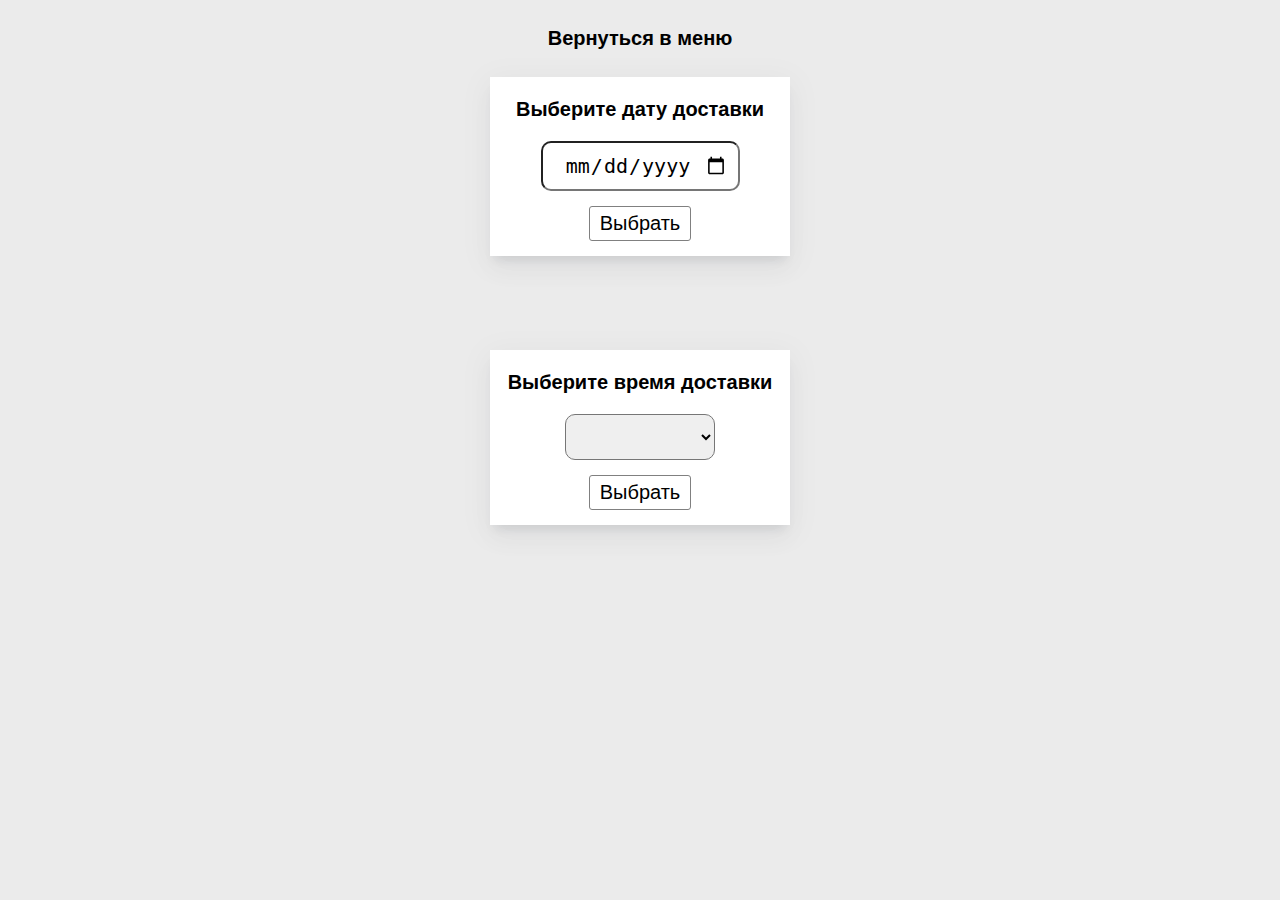
<file: delivery.html>
<!DOCTYPE html>
<html lang="ru">
<head>
    <meta charset="UTF-8">
    <meta name="viewport" content="width=device-width, initial-scale=1.0">
    <link rel="icon" type="png" href="img/favicon.png">
    <link rel="stylesheet" href="./css/main.css">
    <link rel="stylesheet" href="./css/delivery.css">
    <title>Date and Time of delivery</title>
</head>
<body>

    <header> 
        <h1 class="title_delivery centering">
            <a class="title_delivery_text_link" href="index.html">Вернуться в меню</a>
        </h1>
    </header>

    <form id="form_date_delivery" class="form centering">
        <div class="wrapper_for_form">
            <p class="title_form">Выберите дату доставки</p>
            <input id="date_delivery_input" class="input_date" type="date" name="calendar" >
            <button class="button_for_form_delivery" type="submit">Выбрать</button>
        </div>
    </form>

    <br>
    <div class="wrapper_for_error_message centering">
        <p id="error_message" class="error_message_not_time_and_message_delivery"></p>
    </div>
    <br>

    <form id="form_time_delivery" class="form centering">
        <div class="wrapper_for_form">
            <p class="title_form">Выберите время доставки</p>
            <select class="select_time_delivery" name="list_time"></select>
            <button class="button_for_form_delivery" type="submit">Выбрать</button>
        </div>       
    </form>

    <br>
    <div class="wrapper_for_message_delivery centering">
        <p id="selected_date_delivery" class="error_message_not_time_and_message_delivery"></p>
        <p id="selected_time_delivery" class="error_message_not_time_and_message_delivery"></p>
        <p id="order_amount" class="error_message_not_time_and_message_delivery"></p>
        <p id="shipping_cost" class="error_message_not_time_and_message_delivery"></p>
    </div>    
    <br>

    <!-- Telegram WebApp -->
    <script src="https://telegram.org/js/telegram-web-app.js"></script>

    <!-- Server simulation -->
    <script src="imitation_server/catalog.js"></script>
    <script src="imitation_server/delivery_data_time.js"></script>

    <!-- Utils -->
    <script src="utils/localStorageUtil.js"></script>
    <script src="utils/telegram_delivery.js"></script>

    <!-- Header -->
    <link rel="stylesheet" href="components/Header/Header_delivery.css">

    <!-- Forms -->
    <script src="delivery.js"></script>

</body>
</html>
</file>
<file: css/main.css>
:root {
    --color-light: #ebebeb;
    --color-white: #fff;
    --color-unaccent: #808080;

    --spacing-small: 5px;
    --spacing-medium: 10px;
    --spacing-large: 30px;

    --border-radius: 3px;
	--box-shadow: 
		0 16px 24px 2px rgba(33,37,41,.02), 
		0 6px 30px 5px rgba(33,37,41,.04), 
		0 8px 10px -5px rgba(33,37,41,.1);
    
    --text-size-index: 11px;
    --text-size-delivery: 20px;
    --border-radius-input-date-and-time: 10px;
    --indent-down-elements-form: 15px;
    --padding-input-date-and-select_time_delivery:10px;
}

* {
    box-sizing: border-box;
}

body {
    margin: 0;
    padding: 0;
    font-family: sans-serif;
    line-height: 1.7;
    background-color: var(--color-light);
}

.centering {
    margin-left: auto;
    margin-right: auto;
    width: 1320px;
}
</file>
<file: components/Header/Header_index.css>
.title_index {
    display: flex;
    font-size: var(--text-size);
    line-height: 100%;
    height: 50px;
    flex-direction: column;
    align-items: center;
    justify-content: center;
}
</file>
<file: components/Products/Products.css>
.products-container {
    display: grid;
    grid-template-columns: repeat(7, 180px);
    gap: 10px;
    padding-bottom: 70px;
}

.products-element {
    display: flex;
    flex-direction: column;
    align-items: center;
    padding: 5px 5px;
    background-color: var(--color-white);
    border-radius: var(--border-radius);
    box-shadow: var(--box-shadow);
}

.products-title {
    text-align: center;
    min-height: 70px;
    padding-left: 5px;
    padding-right: 5px;
    display: flex;
    align-items: center;
}

.products-title__text {
    font-size: var(--text-size-index);
    line-height: 100%;
    font-weight: bold;
}

.products-element__img {
    width: 80%;
    height: 150px;
    margin-top: var(--spacing-medium);
    object-fit: contain;
}

.products-element__description {
    text-align: justify;
    font-size: var(--text-size-index);
    color: var(--color-unaccent);
    line-height: 110%;
    margin: 0;
    height: 60px;
    margin-left: 5px;
    margin-right: 5px;
}

.products-element__price {
    font-size: var(--text-size-index);
    font-weight: bold;
    margin-top: var(--spacing-medium);
    color: var(--color-unaccent);
}

.products-element__btn {
    display: block;
    margin-top: var(--spacing-medium);
    padding: var(--spacing-small) var(--spacing-medium);
    border: 1px solid var(--color-unaccent);
    border-radius: var(--border-radius);
    cursor: pointer;
    outline: none;
    background: none;
    font-size: var(--text-size-index);
}

.products-element__btn:active {
    background: rgb(51, 180, 8);
}

.products-element__btn_not_active {
    display: none;
}

.products-element__btn_quantity {
    display: block;
    margin-top: var(--spacing-medium);
    padding: var(--spacing-small) var(--spacing-medium);
    border: none;
    outline: none;
    background: none;
    font-family: inherit;
    font-size: inherit;
    font-size: var(--text-size-index);
}

.wrapper_for_btn_set_quantity {
    display: flex;
    gap: 2px;
}

@media screen and (max-width: 1023px) {

    .products-container {
        grid-template-columns: repeat(5, 180px);        
    }

    .centering {
        width: 940px;
    }
    
}

@media screen and (max-width: 767px) {

    .products-container {
        grid-template-columns: repeat(3, 180px);        
    }
    
    .centering {
        width: 540px;
    }
    
}

@media screen and (max-width: 425px) {

    .products-container {
        grid-template-columns: repeat(2, 180px);
    }
    
    .centering {
        width: 370px;
    }
    
}

@media screen and (max-width: 375px) {

    .products-container {
        grid-template-columns: repeat(2, 170px);
    }
    
    .centering {
        width: 350px;
    }
    
}

@media screen and (max-width: 320px) {

    .products-container {
        grid-template-columns: repeat(2, 150px);
    }
    
    .centering {
        width: 310px;
    }

    .products-element__description {
        height: 70px;
    }
    
}
</file>
<file: assets_for_clothing-store/styles/style.css>
@font-face {
    font-family: "Lato-Black";
    src: url("../fonts/Lato-Black.ttf");
    font-style: normal;
    line-height: normal; 
}

@font-face {
    font-family: "Lato-Regular";
    src: url("../fonts/Lato-Regular.ttf");
    font-style: normal;
    line-height: normal; 
}

@font-face {
    font-family: "Lato-Bold";
    src: url("../fonts/Lato-Bold.ttf");
    font-style: normal;
    line-height: normal; 
}

@font-face {
    font-family: "Lato-Light";
    src: url("../fonts/Lato-Light.ttf");
    font-style: normal;
    line-height: normal; 
}

* {
    margin: 0;
    padding: 0;
}

.header_background_color {
    background-color: #222;
}

.all_links_header {
    display: flex;
    justify-content: space-between;
    align-items: center;
    height: 75px;
}

.left_edge_header {
    display: flex;
    align-items: center;
    gap: 41px;
}

.right_edge_header {
    display: flex;
    align-items: center;
    gap: 33px;
}

.wrapper_for_header_icon_list {
    position: relative;
}

.header_icon_list__drop-down-menu {
    display: none;
    position: absolute;
    top: 52px;
    left: 165px;
    background-color: #FFF;
    width: 232px;
    height: 634px;
}

.drop-down-menu__title {
    color: #000;
    font-family: "Lato-Bold";
    font-size: 14px;
    font-weight: 700;
    line-height: normal;
    margin-top: 32px;
    margin-left: 33px;
    margin-bottom: 24px;
}

.drop-down-menu__subtitle {
    color: #F16D7F;
    font-family: "Lato-Regular";
    font-size: 14px;
    font-weight: 400;
    line-height: normal;
    margin-left: 33px;
    margin-bottom: 12px;
}

.drop-down-menu__point {
    color: #6F6E6E;
    font-family: "Lato-Regular";
    font-size: 14px;
    font-style: normal;
    font-weight: 400;
    line-height: normal;
    margin-left: 54px;
    margin-bottom: 11px;
}

.drop-down-menu__point_last {
    margin-bottom: 20px;
}

.header_icon_list_link:hover ~ .header_icon_list__drop-down-menu {
    display: block;
    z-index: 3;
}

.drop-down-menu__point-link {
    text-decoration: none;
    color: #6F6E6E;
    font-family: "Lato-Regular";
    font-size: 14px;
    font-style: normal;
    font-weight: 400;
    line-height: normal;
}

.wrapper_for_header_icon_shopping_cart {
    position: relative;
    display: inline-block;
}  

.header_icon_shopping_cart__circle {
    position: absolute;
    top: -7px;
    right: -7px;
}

.header_icon_shopping_cart__number-purchased-items {
    position: absolute;
    top: -5px;
    right: -2px;
    color: #FFF;
    font-family: "Lato-Regular";
    font-size: 12px;
    font-weight: 400;
    line-height: normal;
}

.centering_width {
    max-width: 1140px;
    margin: 0 auto;
}

.title_page_background_color {
    background-color: #F1E4E6;
}

.invisible-header {
    display: none;
}

.wrapper_title_page {
    display: flex;
    gap: 64px;
}

.centering_title_page {
    max-width: 1600px;
    margin: 0 auto;
}

.icon_simulation_for_text_title_page {
    background-color: #F16D7F;
    height: 92px;
    width: 12px;
}

.text_title_page {
    display: flex;
    margin-top: 290px;
}

.words_title_page {
    margin-left: 16px;
}

.one_word_title_page {
    color: #222;
    font-family: 'Lato-Black';
    font-size: 48px;
    font-weight: 900;
}

.two_word_title_page {
    color: #222;
    font-family: 'Lato-Black';
    font-size: 32px;
    font-weight: 700;
}

.three_word_title_page {
    color: #F16D7F;
}

.product_categories {
    margin-top: 65px;
    display: grid;
    grid-template-columns: repeat(3, 360px);
    grid-template-rows: 260px 180px;
    gap: 30px;
    margin-bottom: 96px;
}

.product_categories_section {
    position: relative;
    cursor: pointer;
}

.product_categories_section:hover .container_for_text_product_categories {
    display: none;
}

.product_categories_accessories_section {
    grid-column: span 3;
    position: relative;
    cursor: pointer;
}

.product_categories_accessories_section:hover .container_for_text_product_categories {
    display: none;
}

.container_for_text_product_categories {
    display: flex;
    position: absolute;
    top: 0;
    left: 0;
    width: 100%;
    height: 100%;
    background: rgba(33, 22, 22, 0.70);
    flex-direction: column;
    align-items: center;
    justify-content: center;
    z-index: 2;
}

.text_product_categories_first_line {
    color: #FFF;
    font-family: 'Lato-Regular';
    font-size: 16px;
    font-weight: 400;
    line-height: normal;
}

.text_product_categories_second_line {
    color: #F16D7F;
    font-family:'Lato-Bold';
    font-size: 24px;
    font-weight: 700;
    line-height: normal;
}

.header_for_featured_items {
    display: flex;
    flex-direction: column;
    align-items: center;
}

.header_for_featured_items_title {
    color: #222;
    font-family: "Lato-Regular";
    font-size: 30px;
    font-weight: 400;
    line-height: normal;
}

.header_for_featured_items_text {
    color: #9F9F9F;
    font-family: "Lato-Regular";
    font-size: 14px;
    font-style: normal;
    font-weight: 400;
    line-height: normal;
    padding-top: 6px;
    padding-bottom: 48px;
}

.only_cards_featured_items {
    display: grid;
    grid-template-columns: repeat(3, 360px);
    grid-template-rows: repeat(2, 581px);
    grid-column-gap: 30px;
    grid-row-gap: 25px;
    padding-bottom: 48px;
}

.one_big_cards {
    background-color: #F8F8F8;
}

.container_for_text_one_big_cards {
    display: flex;
    flex-direction: column;
    height: 113px;
    padding: 24px 16px;
}

.one_big_cards_title {
    color: #000;
    font-family: "Lato-Regular";
    font-size: 13px;
    font-weight: 400;
    line-height: normal; 
}

.one_big_cards_text {
    color: #5D5D5D;
    font-family: "Lato-Light";
    font-size: 14px;
    font-weight: 300;
    line-height: normal;
    margin-top: 16px;
    margin-bottom: 16px;
    width: 314px;
}

.one_big_cards_cost {
    color: #F16D7F;
    font-family: "Lato-Regular";
    font-size: 16px;
    font-weight: 400;
    line-height: normal; 
}

.link_featured_item {
    text-decoration: none;
}

.container_button_browse_all_product {
    display: flex;
    flex-direction: column;
    align-items: center;
    margin-bottom: 60px;
}

.button_browse_all_product {
    background-color: #FFF;
    border: 1px solid #FF6A6A;   
    color: #F26376;
    font-family: "Lato-Regular";
    font-size: 16px;
    font-weight: 400;
    line-height: normal;
    cursor: pointer;
    transition: 400ms;
    padding: 15px 39px 14px;
}

.button_browse_all_product:hover  {
    background-color: #FF6A6A;
    color: #FFF;
}

.image_wrapper {
    position: relative;
    cursor: pointer;
}

.image_wrapper:hover .wrapper_for_button_add_to_cart {
    display: flex;
}

.wrapper_for_button_add_to_cart {
    display: none;
    position: absolute;
    top: 0;
    left: 0;
    width: 100%;
    height: 100%;
    background: rgba(58, 56, 56, 0.86);
    flex-direction: column;
    align-items: center;
    justify-content: center;
}

.button_add_to_cart_featured_items {
    display: flex;
    align-items: center;
    gap: 11px;
    padding: 11px 16px 9px 14px;
}

.button_add_to_cart_featured_items {
    background: none;
    border: solid 1px #FFF;
    color: #FFF;
    font-family: "Lato-Regular";
    font-size: 14px;
    font-weight: 400;
    line-height: normal;
    cursor: pointer;
}

.icon_for_button_add_to_cart_featured_items {
    width: 27px; 
    height: 25px;
}

.our-advantages {
    background-color: #222224;
}

.our-advantages__wrapper-advantage-card {
    display: flex;
    justify-content: center;
    align-items: center;
    gap: 30px;
}

.our-advantages__advantage_card {
    display: flex;
    flex-direction: column;
    align-items: center;
    margin-top: 104px;
    margin-bottom: 104px;
    width: 360px;
}

.our-advantages__advantage_card__icon-truck {
    margin-bottom: 28px;
}

.our-advantages__advantage_card__icon-percent {
    margin-bottom: 19px;
}

.our-advantages__advantage_card__icon-crown {
    margin-bottom: 25px;
}

.our-advantages__advantage_card__heading {
    color: #FBFBFB;
    font-family: "Lato-Regular";    
    font-size: 20px;
    font-weight: 400;
    line-height: normal;
    margin-bottom: 16px;
}

.our-advantages__advantage_card__text {
    color: #FBFBFB;
    text-align: center;
    font-family: "Lato-Light";
    font-size: 14px;
    font-weight: 300;
    line-height: normal;
    width: 315px;
}

.subscription {
    background: linear-gradient(rgba(244, 244, 244, 0.7), 
                                rgba(244, 244, 244, 0.7)), 
                url("../pic/background_for_subscription.png");
    background-position: center;
    background-repeat: no-repeat;
    background-size: cover;
}

.subscription__wrapper-subscription-card {
    display: flex;
    justify-content: center;
    align-items: center;
    gap: 327px;
    height: 448px;
}

.subscription__manager-card {
    display: flex;
    flex-direction: column;
    align-items: center;
}

.subscription__manager-card__text {
    color: #222224;
    text-align: center;
    font-family: "Lato-Regular";
    font-size: 20px;
    font-weight: 400;
    line-height: normal; 
    margin-top: 30px;
    width: 360px;
}

.subscription__sending-mail-card {
    display: flex;
    flex-direction: column;
    align-items: center;
}

.subscription__sending-mail-card__title {
    color: #222224;
    text-align: center;
    font-family: "Lato-Bold";
    font-size: 24px;
    font-weight: 700;
    line-height: 40.128px;
    
}

.subscription__sending-mail-card__text {
    color: #222224;
    font-family: "Lato-Regular";
    font-size: 18px;
    font-weight: 400;
    margin-bottom: 39px;
}


.subscription__sending-mail-card__form {
    display: flex;
}

.subscription__sending-mail-card__entering-email {
    border: none;
    outline: none;
    width: 212px;
    vertical-align: middle; 
    height: 49px;
    border-radius: 30px 0 0 30px; 
    padding-left: 22px;
    padding-right: 22px;
    color: #222224;
    font-family: "Lato-Regular";
    font-size: 14px;
    font-weight: 400;
    background-color: #E1E1E1;
    opacity: 0.671;
}

.subscription__sending-mail-card__button {
    width: 100px;
    height: 49px;
    border: none;
    border-radius: 0 30px 30px 0; 
    color: #FFF;
    background-color: #F16D7F;
    text-align: center;
    font-family: "Lato-Regular";
    font-size: 14px;
    font-weight: 400;
    line-height: normal;  
    box-shadow: none;
    cursor: pointer;
}

.subscription__sending-mail-card__button:hover {
    color: #F16D7F;
    background-color: #FFF;
    border: 1px solid #FF6A6A; 
    transition: 1s;
}

.style-for-footer {
    background-color: #222224;
}

.wrapper-for-footer {
    display: flex;
    justify-content: center;
    align-items: center;
    height: 79px;
    gap: 655px;
}

.footer__text {
    color: #FBFBFB;
    font-family: "Lato-Regular";
    font-size: 16px;
    font-weight: 400;
    line-height: normal;
    width: 332px;
}

.footer__icon {
    display: flex;
    gap: 7px;
}

.footer__icon-item:hover #background-facebook { 
    fill: #F16D7F;
    transition: 200ms;
}

.footer__icon-item:hover #symbol-facebook { 
    fill: #FFF;
    transition: 200ms;
}

.footer__icon-item:hover #background-instagram { 
    fill: #F16D7F;
    transition: 200ms;
}

.footer__icon-item:hover #symbol-instagram { 
    fill: #FFF;
    transition: 200ms;
}

.footer__icon-item:hover #background-pinterest { 
    fill: #F16D7F;
    transition: 200ms;
}

.footer__icon-item:hover #symbol-pinterest { 
    fill: #FFF;
    transition: 200ms;
}

.footer__icon-item:hover #background-pinterest { 
    fill: #F16D7F;
    transition: 200ms;
}

.footer__icon-item:hover #symbol-pinterest { 
    fill: #FFF;
    transition: 200ms;
}

.footer__icon-item:hover #background-twitter { 
    fill: #F16D7F;
    transition: 200ms;
}

.footer__icon-item:hover #symbol-twitter { 
    fill: #FFF;
    transition: 200ms;
}

/* 768px - 1439px */

@media screen and (max-width: 1439px) {

    .header_icon_list__drop-down-menu {
        left: -37px;
    }
    
    .all_links_header {
        height: 74px;
    }

    .centering_width {
        max-width: 100%;
    }

    .left_edge_header {
        margin-left: 32px;
        align-items: flex-end;
    }

    .right_edge_header {
        margin-right: 41px;
        gap: 0;
    }

    .header_icon_list {
        margin-right: 25px;
    }

    .header_icon_personal-account {
        margin-right: 42px;
    }

    .wrapper_title_page {
        gap: 39px;
        height: 368px;
        justify-content: center;
    }

    .text_title_page {
        margin-top: 0;
        align-items: center;
    }

    .one_word_title_page {
        font-size: 44px;
    }

    .two_word_title_page {
        font-size: 24px;
    }

    .product_categories {
        grid-template-columns: repeat(3, 232px);
        grid-template-rows: 168px 116px;
        grid-row-gap: 20px;
        grid-column-gap: 19px;
        margin-top: 65px;
        margin-bottom: 110px;
    }

    .product_categories_accessories_section {
        grid-column: span 3;
        position: relative;
        cursor: pointer;
    }
    
    .container_for_text_product_categories {
        width: 100%;
    }

    .centering_width_tablet {
        max-width: 735px;
        margin-left: auto;
        margin-right: auto;
    }

    .header_for_featured_items_text {
        padding-top: 3px;
        padding-bottom: 73px;
    }

    .only_cards_featured_items {
        grid-template-columns: repeat(2, 360px);
        grid-template-rows: repeat(3, 581px);
        gap: 16px;
        padding-bottom: 32px;
    }

    .container_for_text_one_big_cards {
        padding: 25px 16px 20px;    
    }

    .one_big_cards_text {
        margin-top: 13px;
        margin-bottom: 18px;
    }

    .container_button_browse_all_product {
        margin-bottom: 71px;
    }

    .our-advantages__advantage_card {
        margin-top: 0;
        margin-bottom: 0;
    }
    
    .our-advantages__wrapper-advantage-card {
        flex-direction: column;
        gap: 48px;
    }

    .our-advantages__advantage_card:first-child {
        margin-top: 48px;
    }

    .our-advantages__advantage_card:last-child {
        margin-bottom: 64px;
    }

    .subscription__wrapper-subscription-card {
        gap: 48px;
        height: 614px;
        flex-direction: column;
        justify-content: start;
    }

    .subscription__manager-card {
        margin-top: 48px;
    }

    .subscription {
        background: linear-gradient(rgba(244, 244, 244, 0.7), 
                                    rgba(244, 244, 244, 0.7)), 
                    url("../pic/background_for_subscription_768_1439.png");
        background-position: center;
        background-repeat: no-repeat;
        background-size: cover;
    }

    .footer__text {
        width: 251px;
    }

    .wrapper-for-footer {
        gap: 305px;
    }
}

/* 375px - 767px */

@media screen and (max-width: 767px) {

    .all_links_header {
        height: 74px;
    }

    .left_edge_header {
        margin-left: 16px;
    }

    .right_edge_header {
        margin-right: 16px;
    }

    .header_icon_list__drop-down-menu {
        left: -188px;
    }

    .header_icon_list {
        margin-right: 0;
    }

    .header_icon_personal-account_link {
        display: none;
    }

    .header_icon_shopping-cart_link {
        display: none;
    }

    .picture_title_page {
        display: none;
    }

    .icon_simulation_for_text_title_page {
        height: 61px;
    }

    .wrapper_title_page {
        gap: 0px;
        height: 363px;
    }

    .one_word_title_page {
        font-size: 38px;
    }
    
    .two_word_title_page {
        font-size: 20px; 
    }

    .product_categories {
        grid-template-columns: 343px;
        grid-template-rows: repeat(3, 249px) 111px;
        grid-row-gap: 32px;
        margin-top: 64px;
        margin-bottom: 64px;
        justify-content: center;
    }

    .product_categories_accessories_section {
        grid-column: span 1;
        position: relative;
        cursor: pointer;
    }

    .header_for_featured_items_text {
        padding-bottom: 65px;
    }

    .only_cards_featured_items {
        grid-template-columns: 360px;
        grid-row-gap: 16px;
        padding-bottom: 41px;
        justify-content: center;
    }

    .container_button_browse_all_product {
        margin-bottom: 85px;
    }

    .our-advantages__advantage_card {
        margin-top: 0;
        margin-bottom: 0;
    }
    
    .our-advantages__wrapper-advantage-card {
        flex-direction: column;
        gap: 48px;
    }

    .our-advantages__advantage_card:first-child {
        margin-top: 48px;
    }

    .our-advantages__advantage_card:last-child {
        margin-bottom: 81px;
    }

    .subscription {
        background: linear-gradient(rgba(244, 244, 244, 0.7), 
                                    rgba(244, 244, 244, 0.7)), 
                    url("../pic/background_for_subscription_375_767.png");
        background-position: center;
        background-repeat: no-repeat;
        background-size: cover;
    }

    .subscription__wrapper-subscription-card {
        gap: 59px;
        height: 550px;
        flex-direction: column;
        justify-content: start;
    }

    .subscription__manager-card {
        margin-top: 64px;
    }

    .subscription__manager-card__text {
        font-size: 18px;
    }

    .subscription__sending-mail-card__title {
        line-height: 36.768px;
    }

    .subscription__sending-mail-card__text {
        font-size: 14px;
        line-height: 36.768px;
    }

    .subscription__sending-mail-card__entering-email {
        width: 201px; 
    }
    
    .subscription__sending-mail-card__button {
        width: 96px;
    }

    .wrapper-for-footer {
        gap: 40px;
        height: 143px;
        flex-direction: column-reverse;
        justify-content: flex-end;
    }

    .footer__icon {
        margin-top: 43px;
    }

}
</file>
<file: css/delivery.css>
.title_delivery {
  width: 300px;
}

.form {
  border: 0; 
  box-shadow: var(--box-shadow);
  padding: 15px;
  width: 300px;
  background-color: var(--color-white);
}

.wrapper_for_form {
  display: flex;
  flex-direction: column;
  align-items: center;
}

.title_form {
  margin: 0;
  font-size: var(--text-size-delivery);
  padding-bottom: var(--indent-down-elements-form);
  font-weight: bold;
}

.input_date {
  padding: var(--padding-input-date-and-select_time_delivery);
  border-radius: var(--border-radius-input-date-and-time);
  font-size: var(--text-size-delivery);
  margin-bottom: var(--indent-down-elements-form);
  text-align: center;
}

.select_time_delivery {
  padding: var(--padding-input-date-and-select_time_delivery);
  width: 150px;
  font-size: var(--text-size-delivery);
  margin-bottom: var(--indent-down-elements-form);
  text-align: center;
  border-radius: var(--border-radius-input-date-and-time);
}

.button_for_form_delivery {
  display: block;
  padding: var(--spacing-small) var(--spacing-medium);
  border: 1px solid var(--color-unaccent);
  border-radius: var(--border-radius);
  cursor: pointer;
  outline: none;
  background: none;
  font-size: var(--text-size-delivery);
}

.button_for_form_delivery:active {
  background: rgb(51, 180, 8);
}

.wrapper_for_error_message {
  display: flex;
  width: 330px;
}

.error_message_not_time_and_message_delivery {
  color: crimson;
  text-align: center;
  font-size: var(--text-size-delivery);
  font-weight: bold;
}
</file>
<file: components/Header/Header_delivery.css>
.title_delivery {
    display: flex;
    font-size: var(--text-size-delivery);
    height: 50px;
    flex-direction: column;
    align-items: center;
    justify-content: center;
  }
  
  .title_delivery_text_link {
    text-decoration: none;
    color: black;
  }
  
  .title_delivery_text_link:active {
    color: crimson;
  }
</file>
